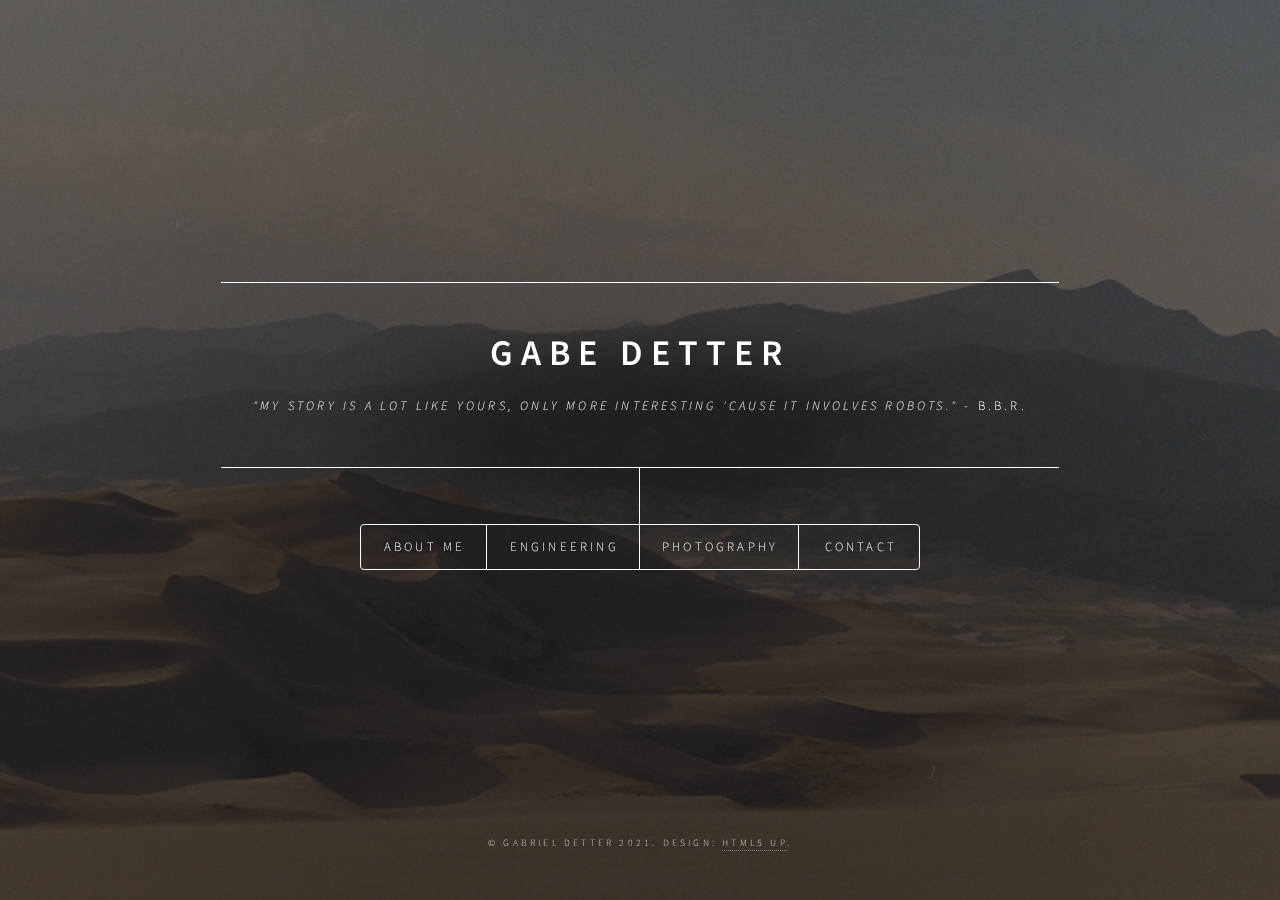
<file: index.html>
<!DOCTYPE HTML>
<!--
	Dimension by HTML5 UP
	html5up.net | @ajlkn
	Free for personal and commercial use under the CCA 3.0 license (html5up.net/license)
-->
<html>
	<head>
		<title>Gabe Detter</title>
		<meta charset="utf-8" />
		<meta name="viewport" content="width=device-width, initial-scale=1, user-scalable=no" />
		<link rel="stylesheet" href="assets/css/main.css" />
		<noscript><link rel="stylesheet" href="assets/css/noscript.css" /></noscript>
	</head>
	<body class="is-preload">

		<!-- Wrapper -->
			<div id="wrapper">

				<!-- Header -->
					<header id="header">
						<div class="content">
							<div class="inner">
								<h1>Gabe Detter</h1>
								<p><i>"My story is a lot like yours, only more interesting 'cause it involves robots."</i> - B.B.R.</p>
							</div>
						</div>
						<nav>
							<ul>
								<li><a href="#about_me">About Me</a></li>
								<!--<li><a href="#engineering">Engineering</a></li> -->
								<li><a href="projects/engineering.html">Engineering</a></li>
								<li><a href="#photography">Photography</a></li>
								<li><a href="#contact">Contact</a></li>
								<!--<li><a href="#elements">Elements</a></li>-->
							</ul>
						</nav>
					</header>
				
				<!-- Main -->
					<div id="main">

						<!-- About Me -->
							<article id="about_me">
								<h2 class="major">About Me</h2>
								<span class="image main"><img src="images/pic01.jpg" alt="" /></span>
								<p>My name is Gabriel Detter, but most people call me Gabe. I spent the majority of my childhood in Lancaster, PA where I played with Lego Mindstorms, built model rockets, and went camping. Lancaster also served as a home base while I traveled the world visiting China, Haiti, Trinidad-Tobago, and Germany. During college breaks, I would often return to Lancaster. I have always had an interest in <a href="#photography">photography</a> and explored this interest further in college. In fact, most of the photos that you see on this website were captured by me. I recently graduated summa cum laude from the University of Pittsburgh with a B.S. in mechanical engineering and a minor in computer science. Along the way I have had the opportunity to work on a lot of <a href="projects/engineering.html">cool projects</a>.</p>
							</article>

						<!-- Work -->
							<article id="engineering">
								<h2 class="major">Work</h2>
								<span class="image main"><img src="images/pic02.jpg" alt="" /></span>
								<p>Adipiscing magna sed dolor elit. Praesent eleifend dignissim arcu, at eleifend sapien imperdiet ac. Aliquam erat volutpat. Praesent urna nisi, fringila lorem et vehicula lacinia quam. Integer sollicitudin mauris nec lorem luctus ultrices.</p>
								<p>Nullam et orci eu lorem consequat tincidunt vivamus et sagittis libero. Mauris aliquet magna magna sed nunc rhoncus pharetra. Pellentesque condimentum sem. In efficitur ligula tate urna. Maecenas laoreet massa vel lacinia pellentesque lorem ipsum dolor. Nullam et orci eu lorem consequat tincidunt. Vivamus et sagittis libero. Mauris aliquet magna magna sed nunc rhoncus amet feugiat tempus.</p>
							</article>

						<!-- About -->
							<article id="photography">
								<h2 class="major">Photography</h2>
								<p>Under construction</p>
							</article>

						<!-- Contact -->
							<article id="contact">
								<h2 class="major">Contact</h2>
							
								<ul class="icons">
									<li><a href="https://www.linkedin.com/in/gabriel-detter-8593a3149/" class="icon brands fa-linkedin"><span class="label">LinkedIn</span></a></li>
									<li><a href="https://www.facebook.com/gabe.detter" class="icon brands fa-facebook-f"><span class="label">Facebook</span></a></li>
									<li><a href="https://www.instagram.com/damptoad/" class="icon brands fa-instagram"><span class="label">Instagram</span></a></li>
									
								</ul>
							</article>

						<!-- Elements -->
							<article id="elements">
								<h2 class="major">Elements</h2>

								<section>
									<h3 class="major">Text</h3>
									<p>This is <b>bold</b> and this is <strong>strong</strong>. This is <i>italic</i> and this is <em>emphasized</em>.
									This is <sup>superscript</sup> text and this is <sub>subscript</sub> text.
									This is <u>underlined</u> and this is code: <code>for (;;) { ... }</code>. Finally, <a href="#">this is a link</a>.</p>
									<hr />
									<h2>Heading Level 2</h2>
									<h3>Heading Level 3</h3>
									<h4>Heading Level 4</h4>
									<h5>Heading Level 5</h5>
									<h6>Heading Level 6</h6>
									<hr />
									<h4>Blockquote</h4>
									<blockquote>Fringilla nisl. Donec accumsan interdum nisi, quis tincidunt felis sagittis eget tempus euismod. Vestibulum ante ipsum primis in faucibus vestibulum. Blandit adipiscing eu felis iaculis volutpat ac adipiscing accumsan faucibus. Vestibulum ante ipsum primis in faucibus lorem ipsum dolor sit amet nullam adipiscing eu felis.</blockquote>
									<h4>Preformatted</h4>
									<pre><code>i = 0;

while (!deck.isInOrder()) {
    print 'Iteration ' + i;
    deck.shuffle();
    i++;
}

print 'It took ' + i + ' iterations to sort the deck.';</code></pre>
								</section>

								<section>
									<h3 class="major">Lists</h3>

									<h4>Unordered</h4>
									<ul>
										<li>Dolor pulvinar etiam.</li>
										<li>Sagittis adipiscing.</li>
										<li>Felis enim feugiat.</li>
									</ul>

									<h4>Alternate</h4>
									<ul class="alt">
										<li>Dolor pulvinar etiam.</li>
										<li>Sagittis adipiscing.</li>
										<li>Felis enim feugiat.</li>
									</ul>

									<h4>Ordered</h4>
									<ol>
										<li>Dolor pulvinar etiam.</li>
										<li>Etiam vel felis viverra.</li>
										<li>Felis enim feugiat.</li>
										<li>Dolor pulvinar etiam.</li>
										<li>Etiam vel felis lorem.</li>
										<li>Felis enim et feugiat.</li>
									</ol>
									<h4>Icons</h4>
									<ul class="icons">
										<li><a href="#" class="icon brands fa-twitter"><span class="label">Twitter</span></a></li>
										<li><a href="#" class="icon brands fa-facebook-f"><span class="label">Facebook</span></a></li>
										<li><a href="#" class="icon brands fa-instagram"><span class="label">Instagram</span></a></li>
										<li><a href="#" class="icon brands fa-github"><span class="label">Github</span></a></li>
									</ul>

									<h4>Actions</h4>
									<ul class="actions">
										<li><a href="#" class="button primary">Default</a></li>
										<li><a href="#" class="button">Default</a></li>
									</ul>
									<ul class="actions stacked">
										<li><a href="#" class="button primary">Default</a></li>
										<li><a href="#" class="button">Default</a></li>
									</ul>
								</section>

								<section>
									<h3 class="major">Table</h3>
									<h4>Default</h4>
									<div class="table-wrapper">
										<table>
											<thead>
												<tr>
													<th>Name</th>
													<th>Description</th>
													<th>Price</th>
												</tr>
											</thead>
											<tbody>
												<tr>
													<td>Item One</td>
													<td>Ante turpis integer aliquet porttitor.</td>
													<td>29.99</td>
												</tr>
												<tr>
													<td>Item Two</td>
													<td>Vis ac commodo adipiscing arcu aliquet.</td>
													<td>19.99</td>
												</tr>
												<tr>
													<td>Item Three</td>
													<td> Morbi faucibus arcu accumsan lorem.</td>
													<td>29.99</td>
												</tr>
												<tr>
													<td>Item Four</td>
													<td>Vitae integer tempus condimentum.</td>
													<td>19.99</td>
												</tr>
												<tr>
													<td>Item Five</td>
													<td>Ante turpis integer aliquet porttitor.</td>
													<td>29.99</td>
												</tr>
											</tbody>
											<tfoot>
												<tr>
													<td colspan="2"></td>
													<td>100.00</td>
												</tr>
											</tfoot>
										</table>
									</div>

									<h4>Alternate</h4>
									<div class="table-wrapper">
										<table class="alt">
											<thead>
												<tr>
													<th>Name</th>
													<th>Description</th>
													<th>Price</th>
												</tr>
											</thead>
											<tbody>
												<tr>
													<td>Item One</td>
													<td>Ante turpis integer aliquet porttitor.</td>
													<td>29.99</td>
												</tr>
												<tr>
													<td>Item Two</td>
													<td>Vis ac commodo adipiscing arcu aliquet.</td>
													<td>19.99</td>
												</tr>
												<tr>
													<td>Item Three</td>
													<td> Morbi faucibus arcu accumsan lorem.</td>
													<td>29.99</td>
												</tr>
												<tr>
													<td>Item Four</td>
													<td>Vitae integer tempus condimentum.</td>
													<td>19.99</td>
												</tr>
												<tr>
													<td>Item Five</td>
													<td>Ante turpis integer aliquet porttitor.</td>
													<td>29.99</td>
												</tr>
											</tbody>
											<tfoot>
												<tr>
													<td colspan="2"></td>
													<td>100.00</td>
												</tr>
											</tfoot>
										</table>
									</div>
								</section>

								<section>
									<h3 class="major">Buttons</h3>
									<ul class="actions">
										<li><a href="#" class="button primary">Primary</a></li>
										<li><a href="#" class="button">Default</a></li>
									</ul>
									<ul class="actions">
										<li><a href="#" class="button">Default</a></li>
										<li><a href="#" class="button small">Small</a></li>
									</ul>
									<ul class="actions">
										<li><a href="#" class="button primary icon solid fa-download">Icon</a></li>
										<li><a href="#" class="button icon solid fa-download">Icon</a></li>
									</ul>
									<ul class="actions">
										<li><span class="button primary disabled">Disabled</span></li>
										<li><span class="button disabled">Disabled</span></li>
									</ul>
								</section>

								<section>
									<h3 class="major">Form</h3>
									<form method="post" action="#">
										<div class="fields">
											<div class="field half">
												<label for="demo-name">Name</label>
												<input type="text" name="demo-name" id="demo-name" value="" placeholder="Jane Doe" />
											</div>
											<div class="field half">
												<label for="demo-email">Email</label>
												<input type="email" name="demo-email" id="demo-email" value="" placeholder="jane@untitled.tld" />
											</div>
											<div class="field">
												<label for="demo-category">Category</label>
												<select name="demo-category" id="demo-category">
													<option value="">-</option>
													<option value="1">Manufacturing</option>
													<option value="1">Shipping</option>
													<option value="1">Administration</option>
													<option value="1">Human Resources</option>
												</select>
											</div>
											<div class="field half">
												<input type="radio" id="demo-priority-low" name="demo-priority" checked>
												<label for="demo-priority-low">Low</label>
											</div>
											<div class="field half">
												<input type="radio" id="demo-priority-high" name="demo-priority">
												<label for="demo-priority-high">High</label>
											</div>
											<div class="field half">
												<input type="checkbox" id="demo-copy" name="demo-copy">
												<label for="demo-copy">Email me a copy</label>
											</div>
											<div class="field half">
												<input type="checkbox" id="demo-human" name="demo-human" checked>
												<label for="demo-human">Not a robot</label>
											</div>
											<div class="field">
												<label for="demo-message">Message</label>
												<textarea name="demo-message" id="demo-message" placeholder="Enter your message" rows="6"></textarea>
											</div>
										</div>
										<ul class="actions">
											<li><input type="submit" value="Send Message" class="primary" /></li>
											<li><input type="reset" value="Reset" /></li>
										</ul>
									</form>
								</section>

							</article>

					</div>

				<!-- Footer -->
					<footer id="footer">
						<p class="copyright">&copy; Gabriel Detter 2021. Design: <a href="https://html5up.net">HTML5 UP</a>.</p>
					</footer>

			</div>

		<!-- BG -->
			<div id="bg"></div>

		<!-- Scripts -->
			<script src="assets/js/jquery.min.js"></script>
			<script src="assets/js/browser.min.js"></script>
			<script src="assets/js/breakpoints.min.js"></script>
			<script src="assets/js/util.js"></script>
			<script src="assets/js/main.js"></script>

	</body>
</html>
</file>
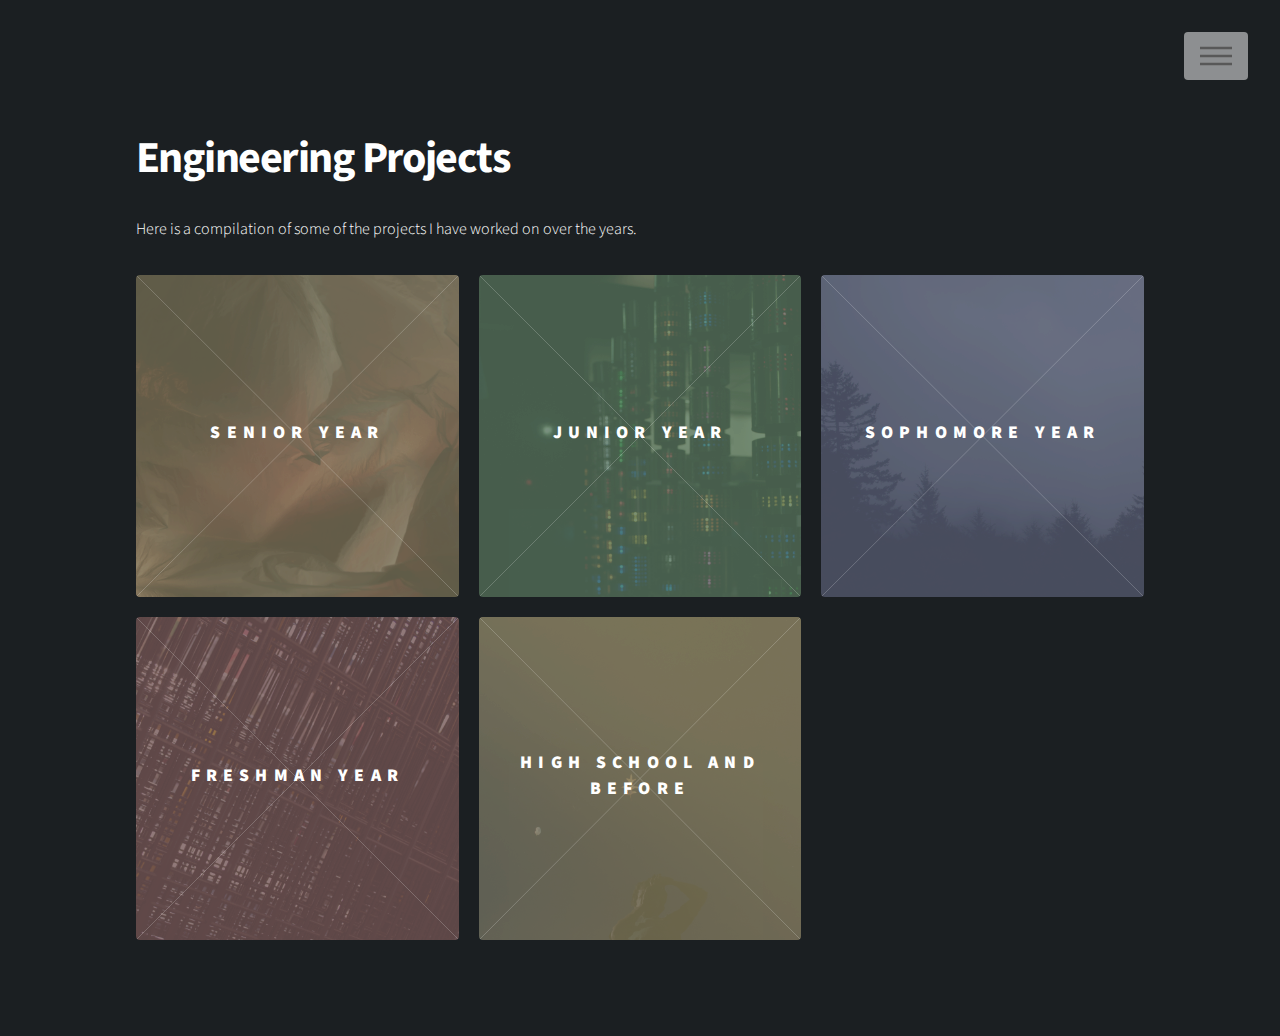
<file: projects/engineering.html>
<!DOCTYPE HTML>
<!--
	Phantom by HTML5 UP
	html5up.net | @ajlkn
	Free for personal and commercial use under the CCA 3.0 license (html5up.net/license)
-->
<html>
	<head>
		<title>Engineering</title>
		<meta charset="utf-8" />
		<meta name="viewport" content="width=device-width, initial-scale=1, user-scalable=no" />
		<link rel="stylesheet" href="assets/css/main.css" />
		<noscript><link rel="stylesheet" href="assets/css/noscript.css" /></noscript>
	</head>
	<body class="is-preload">
		<!-- Wrapper -->
			<div id="wrapper">

				<!-- Header -->
					<header id="header">
						<div class="inner">
						
							<!-- Nav -->
								<nav>
									<ul>
										<li><a href="#menu">Menu</a></li>
									</ul>
								</nav>

						</div>
					</header>

				<!-- Menu -->
					<nav id="menu">
						<h2>Menu</h2>
						<ul>
							<li><a href="../index.html">Home</a></li>
							<li><a href="senior.html">Senior Year</a></li>
							<li><a href="junior.html">Junior Year</a></li>
							<li><a href="sophomore.html">Sophomore Year</a></li>
							<li><a href="freshman.html">Freshman Year</a></li>
							<li><a href="highschool.html">High School and Before</a></li>
						</ul>
					</nav>

				<!-- Main -->
					<div id="main">
						<div class="inner">
							<header>
								<h1>Engineering Projects</h1>
								<p>Here is a compilation of some of the projects I have worked on over the years.</p>
							</header>
							<section class="tiles">
								<article class="style1">
									<span class="image">
										<img src="images/DSC_0244.jpg" alt="" />
									</span>
									<a href="senior.html">
										<h2>Senior Year</h2>
										<div class="content">
											<p>Senior Design, Carnegie Robotics, Automatic Solar Sextant</p>
										</div>
									</a>
								</article>
								<article class="style2">
									<span class="image">
										<img src="images/DSC_0444.jpg" alt="" />
									</span>
									<a href="junior.html">
										<h2>Junior Year</h2>
										<div class="content">
											<p>RedZone Robotics</p>
										</div>
									</a>
								</article>
								<article class="style3">
									<span class="image">
										<img src="images/DSC_0349.jpg" alt="" />
									</span>
									<a href="sophomore.html">
										<h2>Sophomore Year</h2>
										<div class="content">
											<p>Sailbot</p>
										</div>
									</a>
								</article>
								<article class="style4">
									<span class="image">
										<img src="images/DSC_0497.jpg" alt="" />
									</span>
									<a href="freshman.html">
										<h2>Freshman Year</h2>
										<div class="content">
											<p>Swiimng Robot, Package Protector, Wearable Distance Tracker, The Ultimate Crutch Kit, Nerf Gun</p>
										</div>
									</a>
								</article>
								<article class="style5">
									<span class="image">
										<img src="images/humanOut (17).jpg" alt="" />
									</span>
									<a href="highschool.html">
										<h2>High School and Before</h2>
										<div class="content">
											<p>FTC Robotics, Paper Plane Factory, FPV Racing Drone, LEGO Mindstorms</p>
										</div>
									</a>
								</article>
								<!--<article class="style6">
									<span class="image">
										<img src="images/DSC_0017.jpg" alt="" />
									</span>
									<a href="highschool.html">
										<h2>Future Projects</h2>
										<div class="content">
											<p></p>
										</div>
									</a>
								</article>-->
							</section>
						</div>
					</div>

				

		<!-- Scripts -->
			<script src="assets/js/jquery.min.js"></script>
			<script src="assets/js/browser.min.js"></script>
			<script src="assets/js/breakpoints.min.js"></script>
			<script src="assets/js/util.js"></script>
			<script src="assets/js/main.js"></script>

	</body>
</html>
</file>
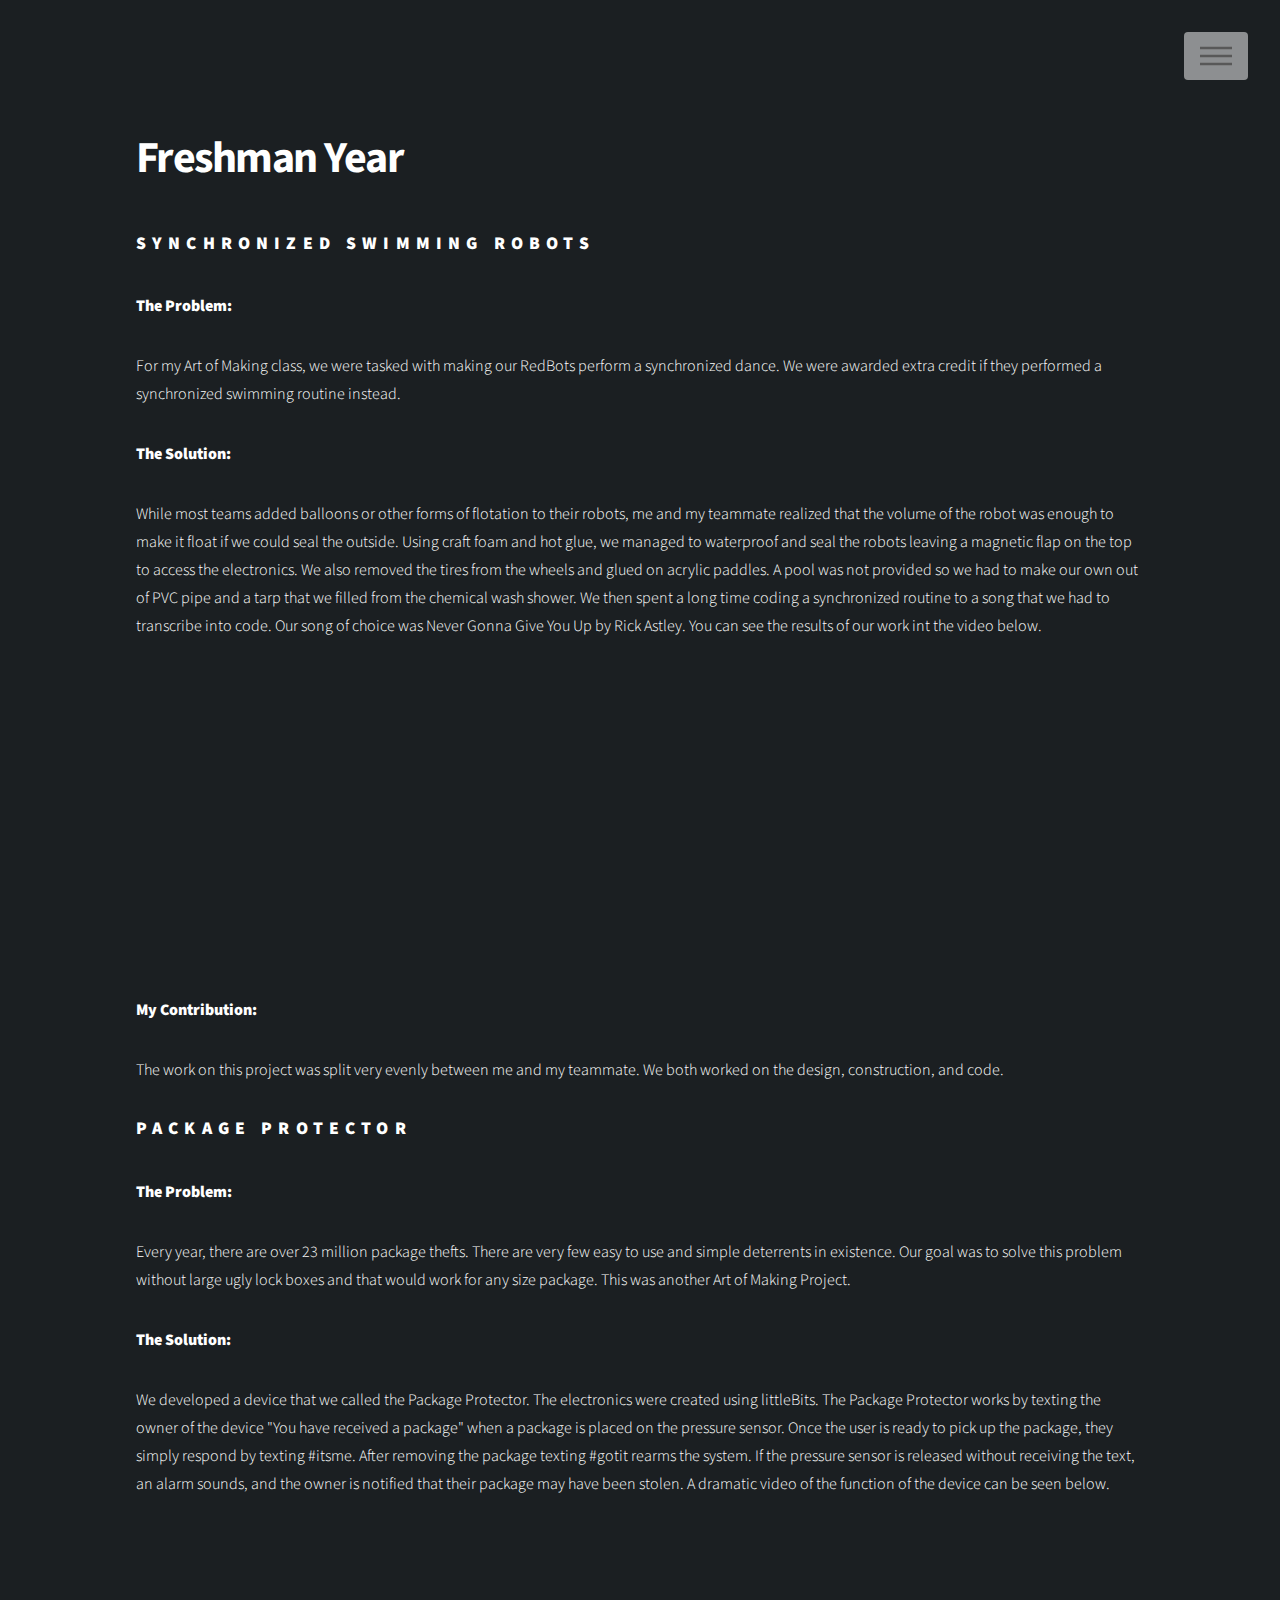
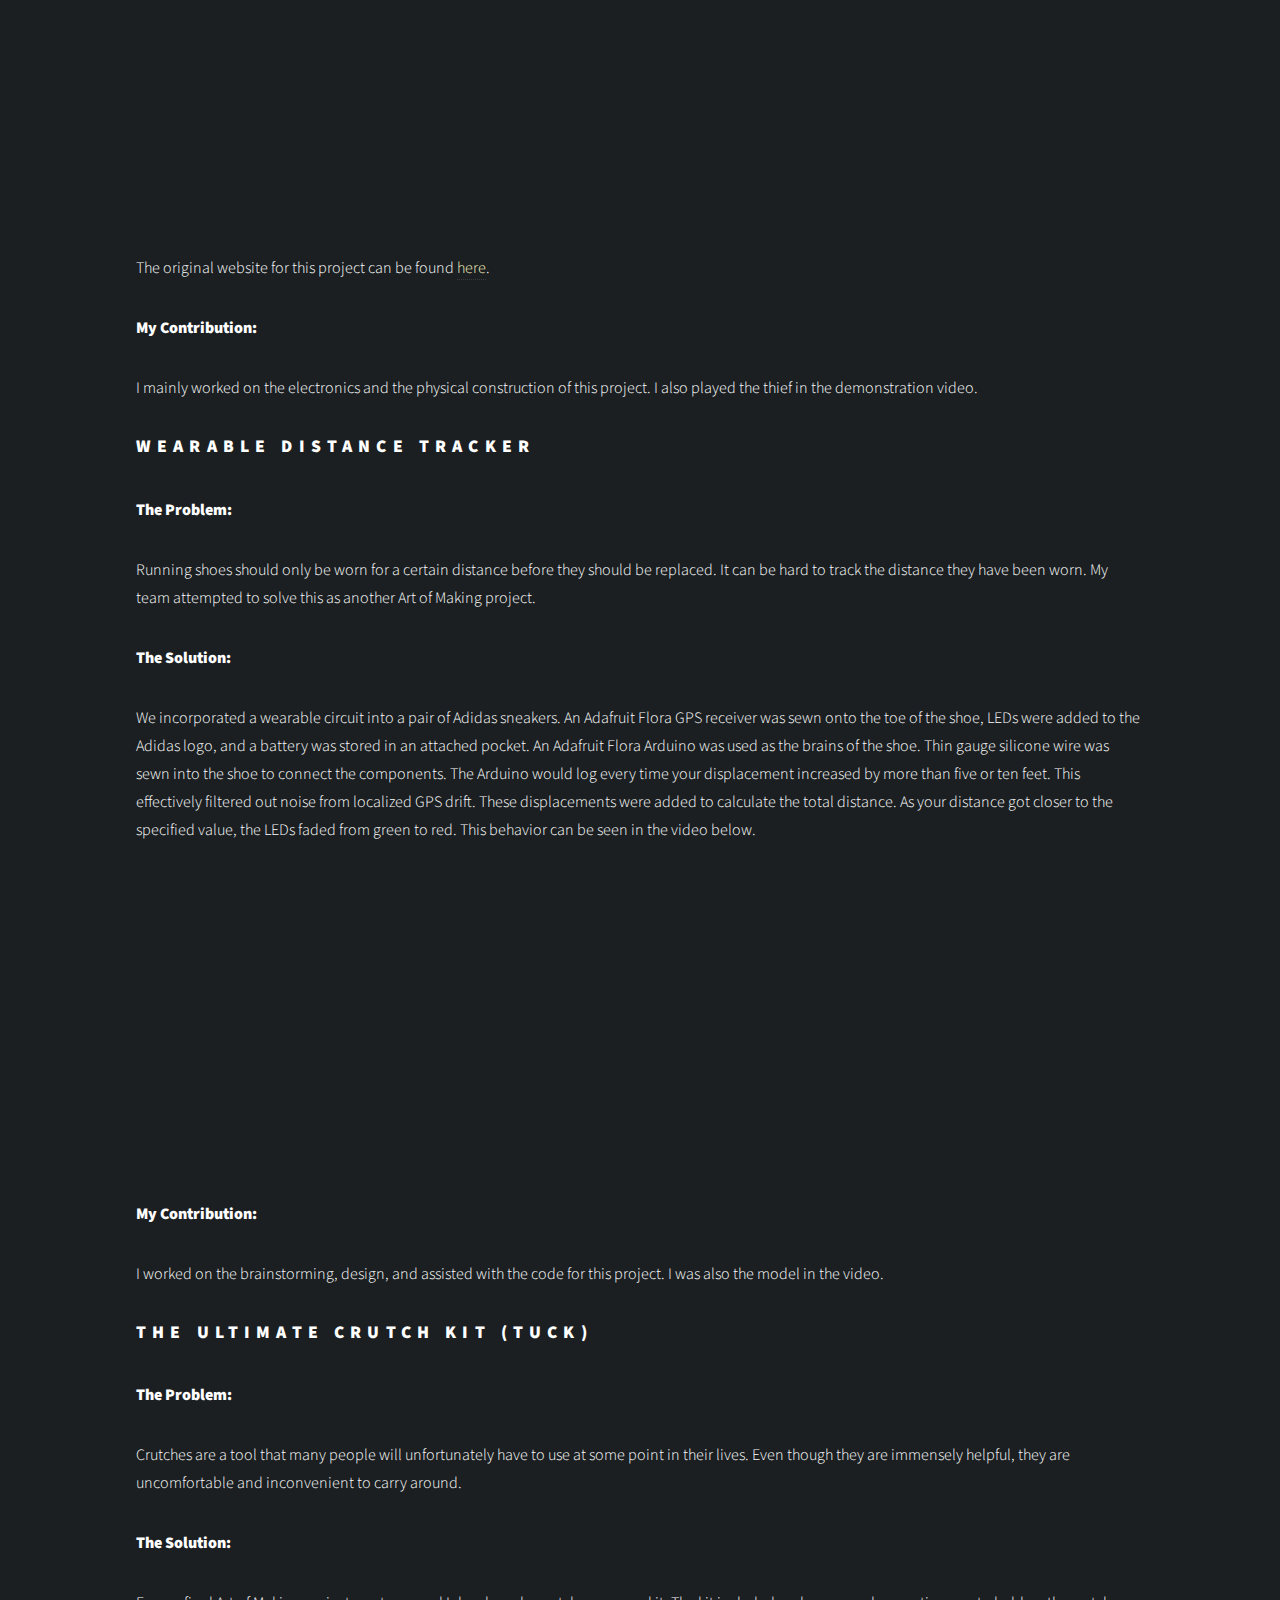
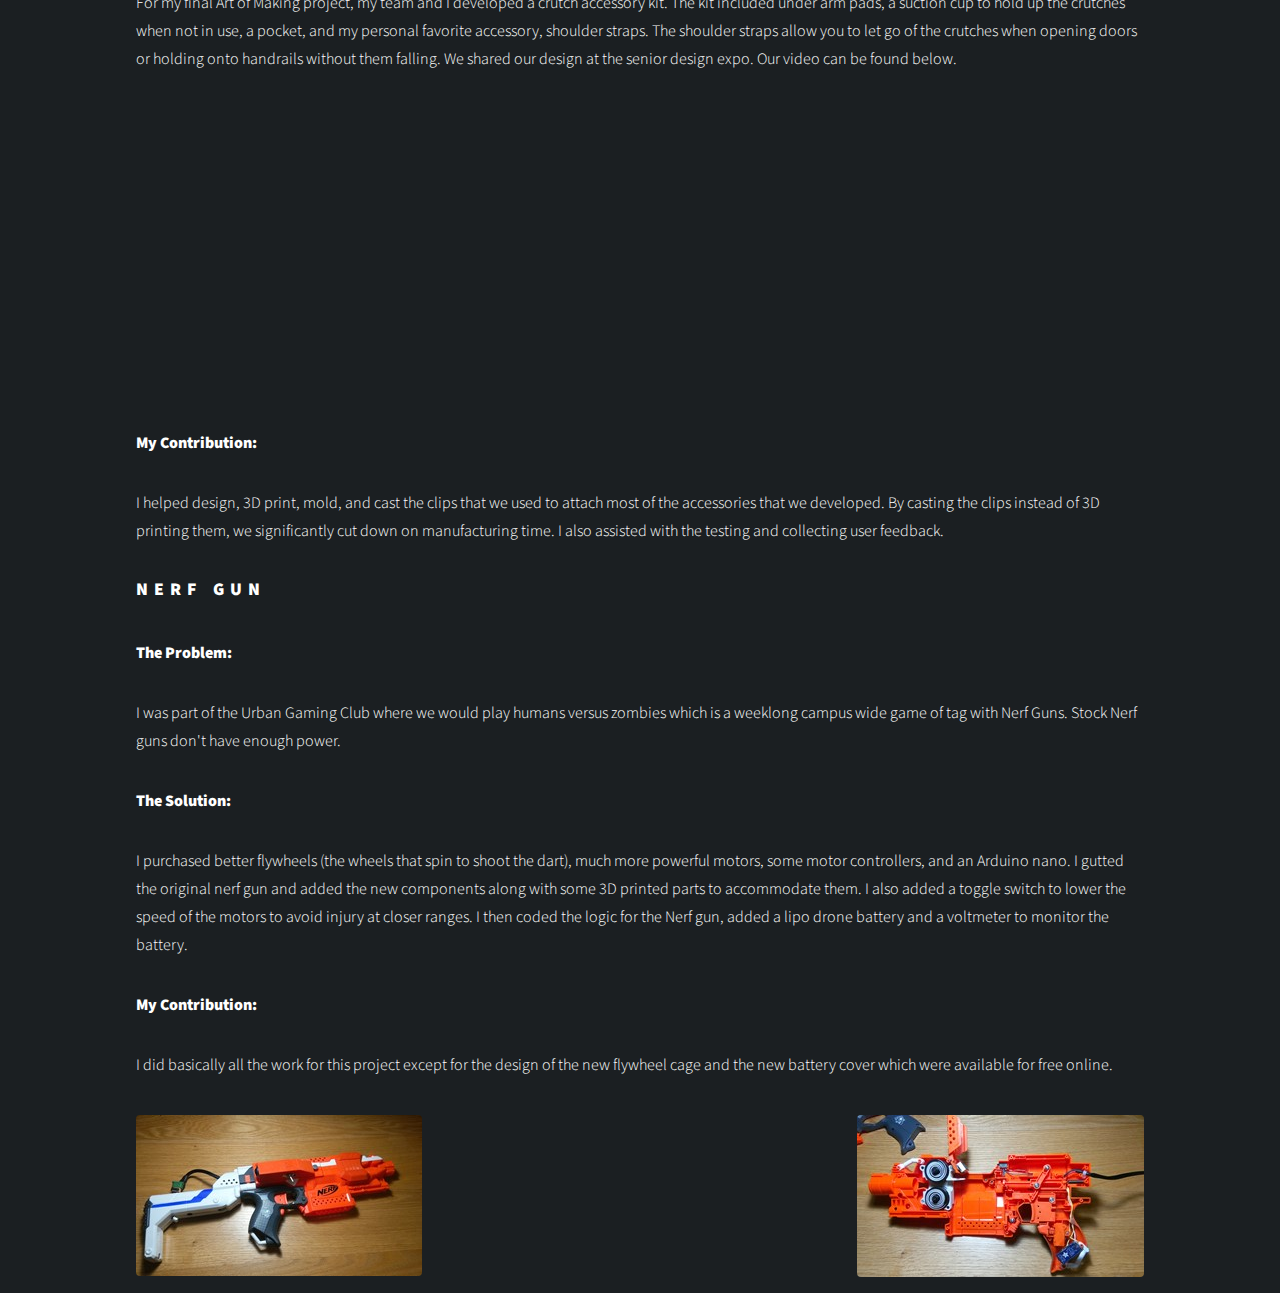
<file: projects/freshman.html>
<!DOCTYPE HTML>
<!--
	Phantom by HTML5 UP
	html5up.net | @ajlkn
	Free for personal and commercial use under the CCA 3.0 license (html5up.net/license)
-->
<html>
	<head>
		<title>Freshman</title>
		<meta charset="utf-8" />
		<meta name="viewport" content="width=device-width, initial-scale=1, user-scalable=no" />
		<link rel="stylesheet" href="assets/css/main.css" />
		<noscript><link rel="stylesheet" href="assets/css/noscript.css" /></noscript>
	</head>
	<body class="is-preload">
		<!-- Wrapper -->
			<div id="wrapper">

				<!-- Header -->
					<header id="header">
						<div class="inner">

							<!-- Nav -->
								<nav>
									<ul>
										<li><a href="#menu">Menu</a></li>
									</ul>
								</nav>

						</div>
					</header>

				<!-- Menu -->
					<nav id="menu">
						<h2>Menu</h2>
						<ul>
							<li><a href="../index.html">Home</a></li>
							<li><a href="senior.html">Senior Year</a></li>
							<li><a href="junior.html">Junior Year</a></li>
							<li><a href="sophomore.html">Sophomore Year</a></li>
							<li><a href="freshman.html">Freshman Year</a></li>
							<li><a href="highschool.html">High School and Before</a></li>
						</ul>
					</nav>

				<!-- Main -->
					<div id="main">
						<div class="inner">
							<h1>Freshman Year</h1>
							<h2>Synchronized Swimming Robots</h2>
							<p><b>The Problem:</b></p>
							<p>For my Art of Making class, we were tasked with making our RedBots perform a synchronized dance. We were awarded extra credit if they performed a synchronized swimming routine instead.</p>
							<p><b>The Solution:</b></p>
							<p>While most teams added balloons or other forms of flotation to their robots, me and my teammate realized that the volume of the robot was enough to make it float if we could seal the outside. Using craft foam and hot glue, we managed to waterproof and seal the robots leaving a magnetic flap on the top to access the electronics. We also removed the tires from the wheels and glued on acrylic paddles. A pool was not provided so we had to make our own out of PVC pipe and a tarp that we filled from the chemical wash shower. We then spent a long time coding a synchronized routine to a song that we had to transcribe into code. Our song of choice was Never Gonna Give You Up by Rick Astley. You can see the results of our work int the video below.</p>
							<center><iframe width="560" height="315" src="https://www.youtube.com/embed/GiOq3LQq3dg" frameborder="0" allow="accelerometer; autoplay; clipboard-write; encrypted-media; gyroscope; picture-in-picture" allowfullscreen></iframe></center>
							<p><b>My Contribution:</b></p>
							<p>The work on this project was split very evenly between me and my teammate. We both worked on the design, construction, and code.</p>
							<h2>Package Protector</h2>
							<p><b>The Problem:</b></p>
							<p>Every year, there are over 23 million package thefts. There are very few easy to use and simple deterrents in existence. Our goal was to solve this problem without large ugly lock boxes and that would work for any size package. This was another Art of Making Project.</p>
							<p><b>The Solution:</b></p>
							<p>We developed a device that we called the Package Protector. The electronics were created using littleBits. The Package Protector works by texting the owner of the device "You have received a package" when a package is placed on the pressure sensor. Once the user is ready to pick up the package, they simply respond by texting #itsme. After removing the package texting #gotit rearms the system. If the pressure sensor is released without receiving the text, an alarm sounds, and the owner is notified that their package may have been stolen. A dramatic video of the function of the device can be seen below.</p>
							<center><iframe width="560" height="315" src="https://www.youtube.com/embed/avkz5aEcAfI" frameborder="0" allow="accelerometer; autoplay; clipboard-write; encrypted-media; gyroscope; picture-in-picture" allowfullscreen></iframe></center>
							<p>The original website for this project can be found <a href=https://packageprotector.wordpress.com/>here</a>.</p>
							<p><b>My Contribution:</b></p>
							<p>I mainly worked on the electronics and the physical construction of this project. I also played the thief in the demonstration video.</p>
							<h2>Wearable Distance Tracker</h2>
							<p><b>The Problem:</b></p>
							<p>Running shoes should only be worn for a certain distance before they should be replaced. It can be hard to track the distance they have been worn. My team attempted to solve this as another Art of Making project.</p>
							<p><b>The Solution:</b></p>
							<p>We incorporated a wearable circuit into a pair of Adidas sneakers. An Adafruit Flora GPS receiver was sewn onto the toe of the shoe, LEDs were added to the Adidas logo, and a battery was stored in an attached pocket. An Adafruit Flora Arduino was used as the brains of the shoe. Thin gauge silicone wire was sewn into the shoe to connect the components. The Arduino would log every time your displacement increased by more than five or ten feet. This effectively filtered out noise from localized GPS drift. These displacements were added to calculate the total distance. As your distance got closer to the specified value, the LEDs faded from green to red. This behavior can be seen in the video below.</p>
							<center><iframe width="560" height="315" src="https://www.youtube.com/embed/-1Rn4ZGgKYI" frameborder="0" allow="accelerometer; autoplay; clipboard-write; encrypted-media; gyroscope; picture-in-picture" allowfullscreen></iframe></center>
							<p><b>My Contribution:</b></p>
							<p>I worked on the brainstorming, design, and assisted with the code for this project. I was also the model in the video.</p>
							<h2>The Ultimate Crutch Kit (TUCK)</h2>
							<p><b>The Problem:</b></p>
							<p>Crutches are a tool that many people will unfortunately have to use at some point in their lives. Even though they are immensely helpful, they are uncomfortable and inconvenient to carry around.</p>
							<p><b>The Solution:</b></p>
							<p>For my final Art of Making project, my team and I developed a crutch accessory kit. The kit included under arm pads, a suction cup to hold up the crutches when not in use, a pocket, and my personal favorite accessory, shoulder straps. The shoulder straps allow you to let go of the crutches when opening doors or holding onto handrails without them falling. We shared our design at the senior design expo. Our video can be found below.</p>
							<center><iframe width="560" height="315" src="https://www.youtube.com/embed/uJRUHOF6tFQ" frameborder="0" allow="accelerometer; autoplay; clipboard-write; encrypted-media; gyroscope; picture-in-picture" allowfullscreen></iframe></center>
							<p><b>My Contribution:</b></p>
							<p>I helped design, 3D print, mold, and cast the clips that we used to attach most of the accessories that we developed. By casting the clips instead of 3D printing them, we significantly cut down on manufacturing time. I also assisted with the testing and collecting user feedback.</p>
							<h2>Nerf Gun</h2>
							<p><b>The Problem:</b></p>
							<p>I was part of the Urban Gaming Club where we would play humans versus zombies which is a weeklong campus wide game of tag with Nerf Guns. Stock Nerf guns don't have enough power.</p>
							<p><b>The Solution:</b></p>
							<p>I purchased better flywheels (the wheels that spin to shoot the dart), much more powerful motors, some motor controllers, and an Arduino nano. I gutted the original nerf gun and added the new components along with some 3D printed parts to accommodate them. I also added a toggle switch to lower the speed of the motors to avoid injury at closer ranges. I then coded the logic for the Nerf gun, added a lipo drone battery and a voltmeter to monitor the battery.</p>
							<p><b>My Contribution:</b></p>
							<p>I did basically all the work for this project except for the design of the new flywheel cage and the new battery cover which were available for free online.</p>
							<span class="image left"><img src="images/Nerf/closed.jpg" alt="" /></span>
							<span class="image right"><img src="images/Nerf/internals.jpg" alt="" /></span>
						</div>
					</div>
			</div>

		<!-- Scripts -->
			<script src="assets/js/jquery.min.js"></script>
			<script src="assets/js/browser.min.js"></script>
			<script src="assets/js/breakpoints.min.js"></script>
			<script src="assets/js/util.js"></script>
			<script src="assets/js/main.js"></script>

	</body>
</html>
</file>
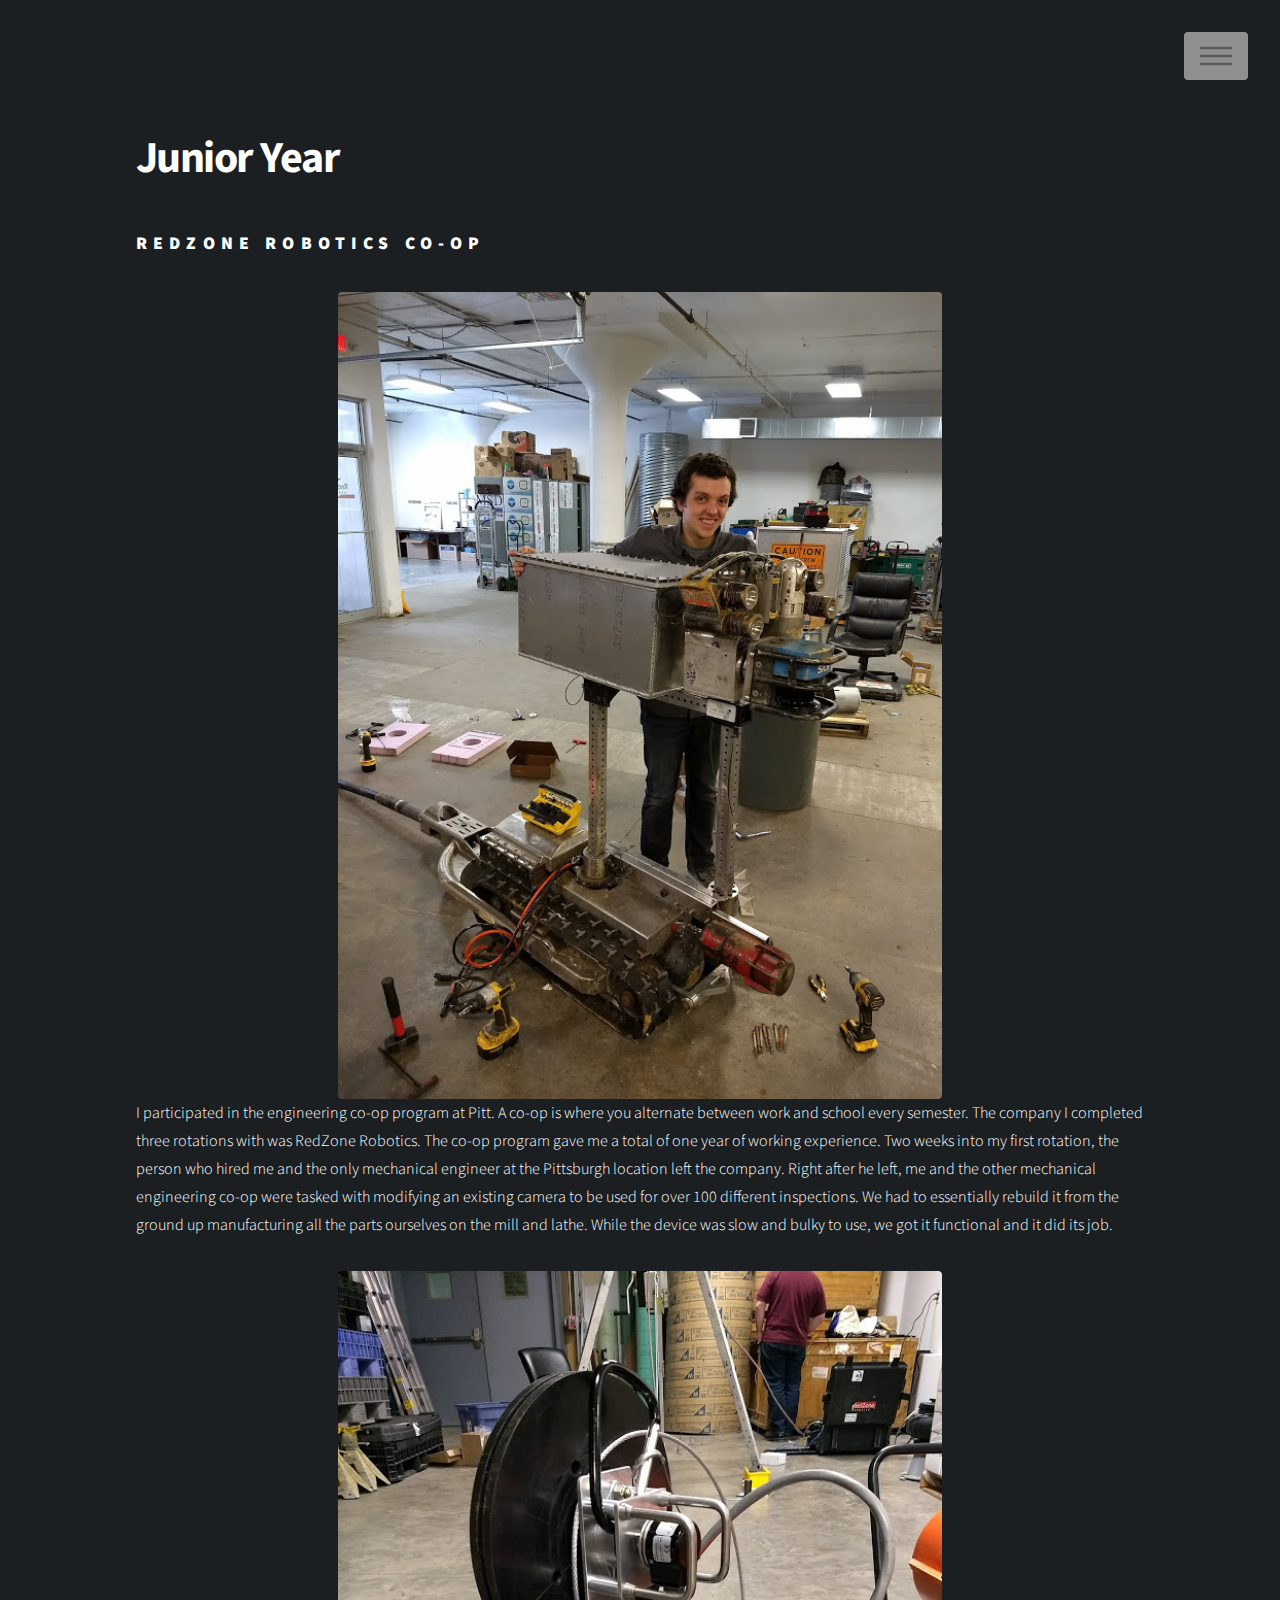
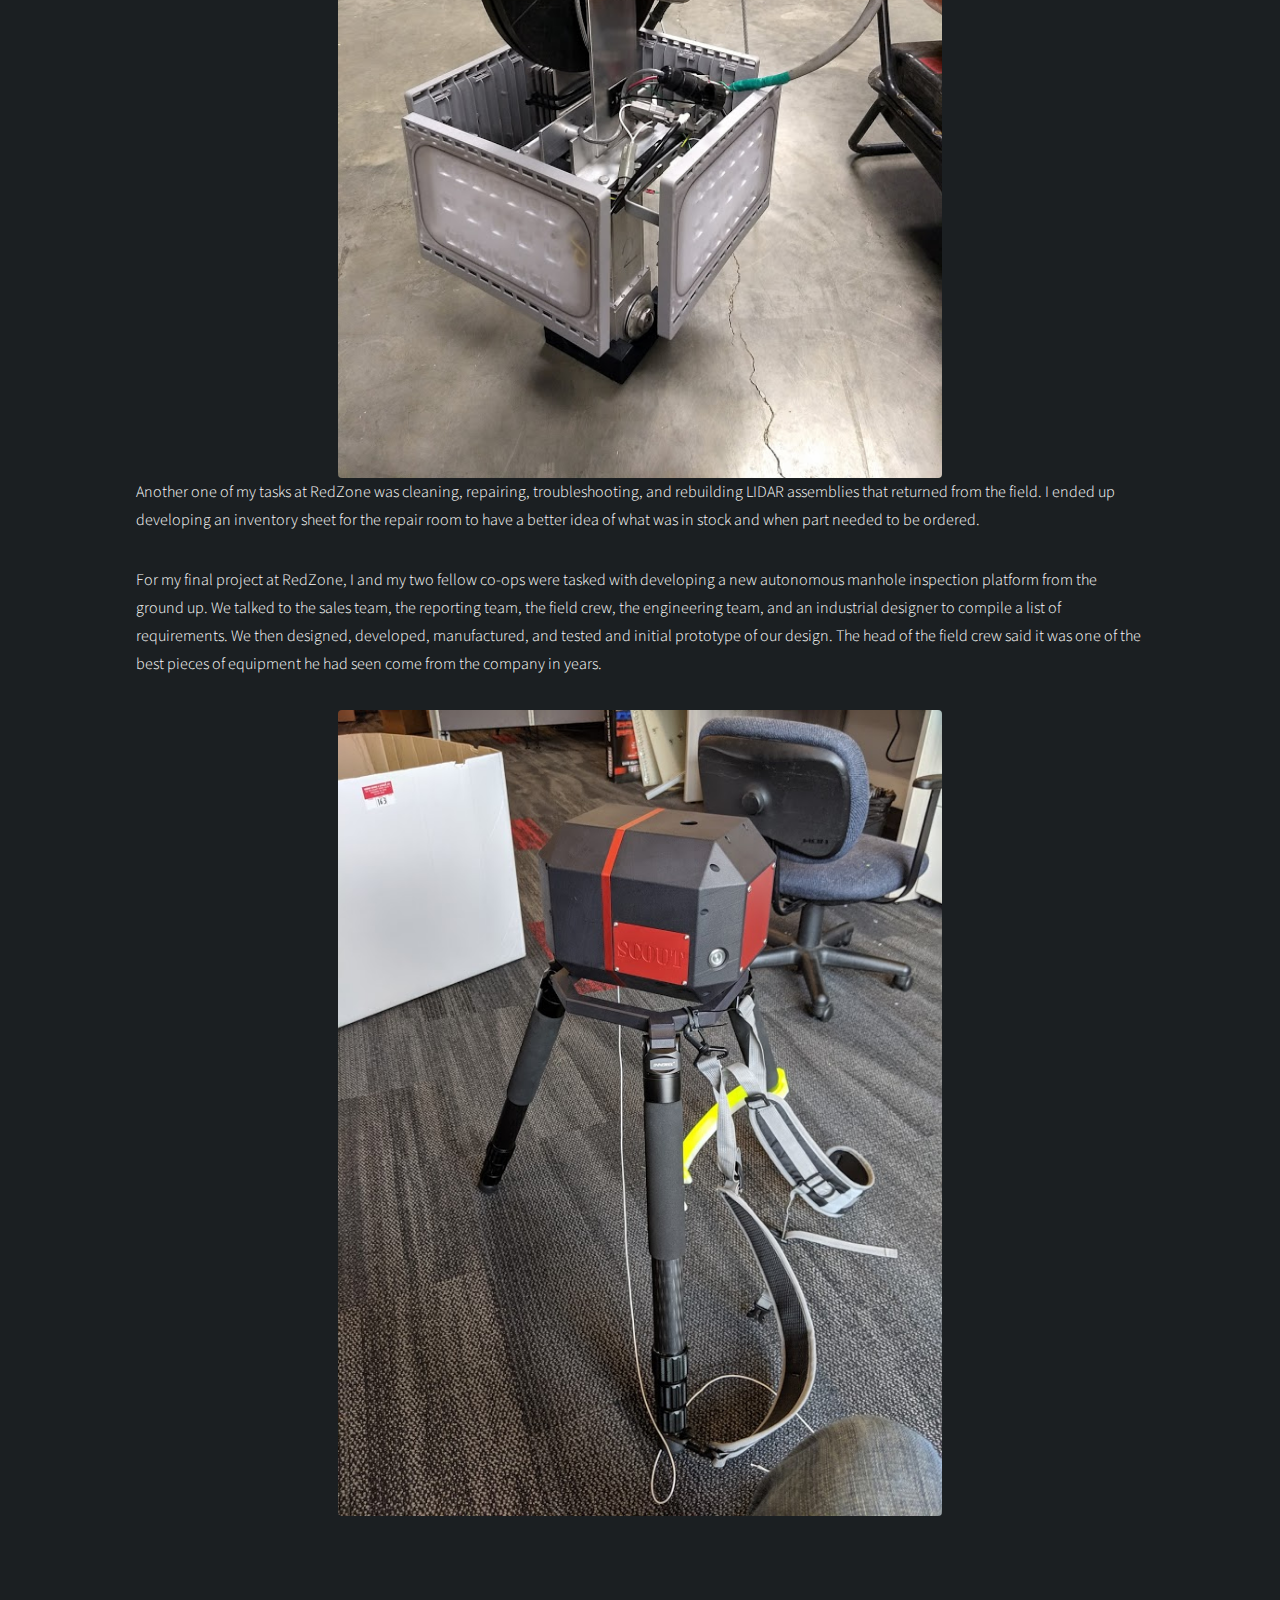
<file: projects/junior.html>
<!DOCTYPE HTML>
<!--
	Phantom by HTML5 UP
	html5up.net | @ajlkn
	Free for personal and commercial use under the CCA 3.0 license (html5up.net/license)
-->
<html>
	<head>
		<title>Junior</title>
		<meta charset="utf-8" />
		<meta name="viewport" content="width=device-width, initial-scale=1, user-scalable=no" />
		<link rel="stylesheet" href="assets/css/main.css" />
		<noscript><link rel="stylesheet" href="assets/css/noscript.css" /></noscript>
	</head>
	<body class="is-preload">
		<!-- Wrapper -->
			<div id="wrapper">

				<!-- Header -->
					<header id="header">
						<div class="inner">
							
							<!-- Nav -->
								<nav>
									<ul>
										<li><a href="#menu">Menu</a></li>
									</ul>
								</nav>

						</div>
					</header>

				<!-- Menu -->
					<nav id="menu">
						<h2>Menu</h2>
						<ul>
							<li><a href="../index.html">Home</a></li>
							<li><a href="senior.html">Senior Year</a></li>
							<li><a href="junior.html">Junior Year</a></li>
							<li><a href="sophomore.html">Sophomore Year</a></li>
							<li><a href="freshman.html">Freshman Year</a></li>
							<li><a href="highschool.html">High School and Before</a></li>
						</ul>
					</nav>

				<!-- Main -->
					<div id="main">
						<div class="inner">
							<h1>Junior Year</h1>
							<!--<span class="image main"><img src="images/pic13.jpg" alt="" /></span>-->
							<h2>RedZone Robotics Co-op</h2>
							<span class="image fit"><img src="images/RedZone/me.jpg" alt="" /></span>
							<p>I participated in the engineering co-op program at Pitt. A co-op is where you alternate between work and school every semester. The company I completed three rotations with was RedZone Robotics. The co-op program gave me a total of one year of working experience. Two weeks into my first rotation, the person who hired me and the only mechanical engineer at the Pittsburgh location left the company. Right after he left, me and the other mechanical engineering co-op were tasked with modifying an existing camera to be used for over 100 different inspections. We had to essentially rebuild it from the ground up manufacturing all the parts ourselves on the mill and lathe. While the device was slow and bulky to use, we got it functional and it did its job.</p> 
							<span class="image fit"><img src="images/RedZone/cubecam.jpg" alt="" /></span>
							<p>Another one of my tasks at RedZone was cleaning, repairing, troubleshooting, and rebuilding LIDAR assemblies that returned from the field. I ended up developing an inventory sheet for the repair room to have a better idea of what was in stock and when part needed to be ordered.</p>
							<p>For my final project at RedZone, I and my two fellow co-ops were tasked with developing a new autonomous manhole inspection platform from the ground up. We talked to the sales team, the reporting team, the field crew, the engineering team, and an industrial designer to compile a list of requirements. We then designed, developed, manufactured, and tested and initial prototype of our design. The head of the field crew said it was one of the best pieces of equipment he had seen come from the company in years.</p>
							<span class="image fit"><img src="images/RedZone/manhole.jpg" alt="" /></span>

						</div>
					</div>
			</div>

		<!-- Scripts -->
			<script src="assets/js/jquery.min.js"></script>
			<script src="assets/js/browser.min.js"></script>
			<script src="assets/js/breakpoints.min.js"></script>
			<script src="assets/js/util.js"></script>
			<script src="assets/js/main.js"></script>

	</body>
</html>
</file>
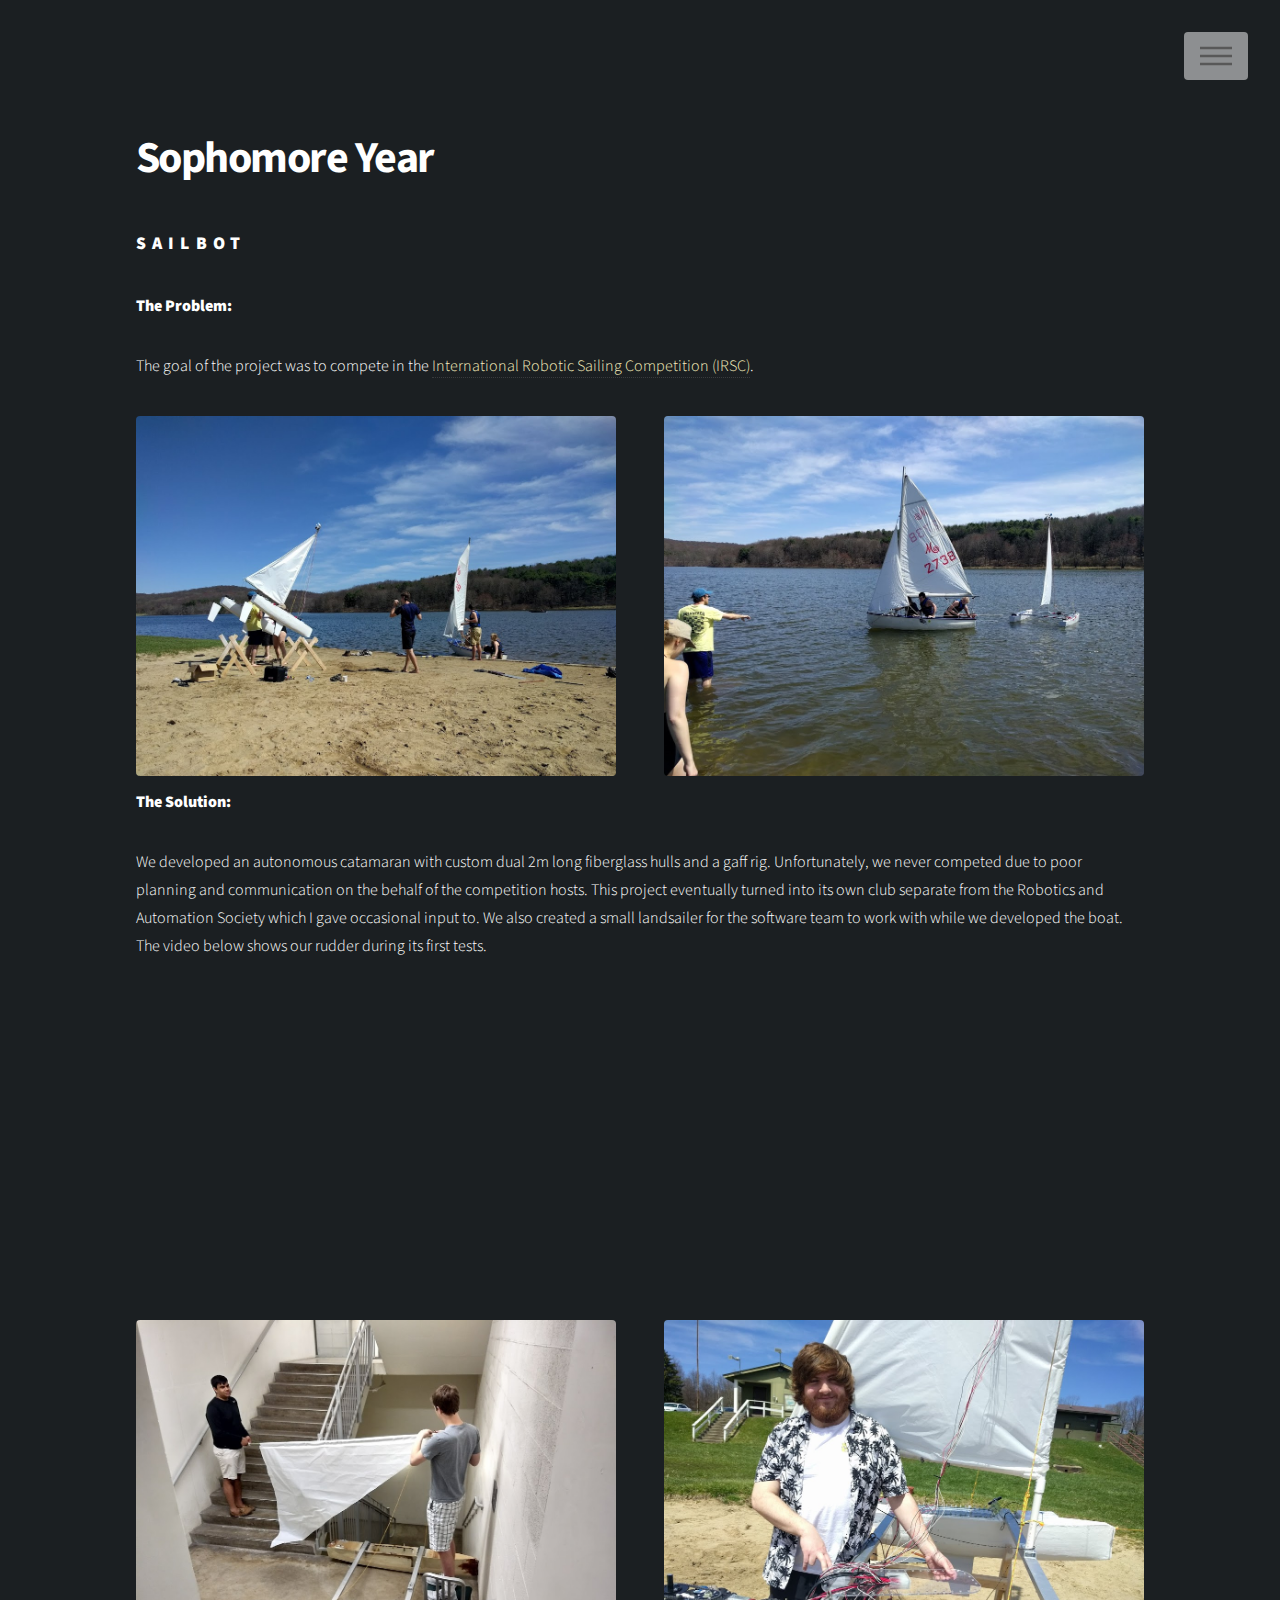
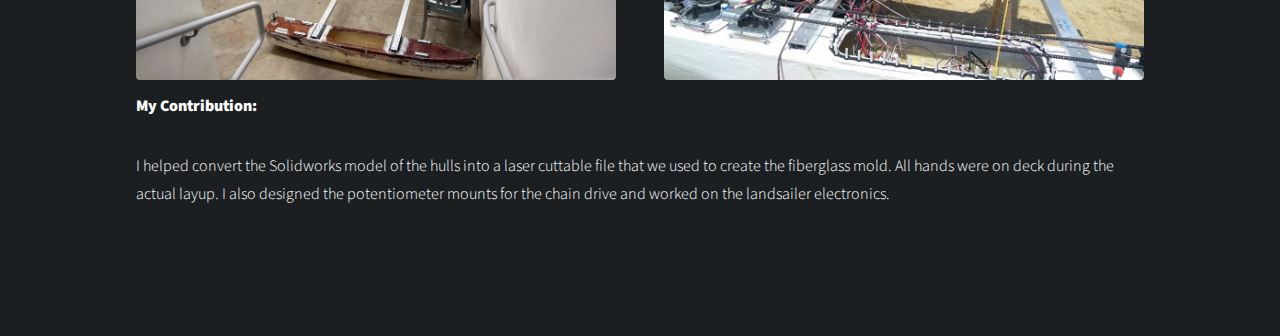
<file: projects/sophomore.html>
<!DOCTYPE HTML>
<!--
	Phantom by HTML5 UP
	html5up.net | @ajlkn
	Free for personal and commercial use under the CCA 3.0 license (html5up.net/license)
-->
<html>
	<head>
		<title>Sophomore</title>
		<meta charset="utf-8" />
		<meta name="viewport" content="width=device-width, initial-scale=1, user-scalable=no" />
		<link rel="stylesheet" href="assets/css/main.css" />
		<noscript><link rel="stylesheet" href="assets/css/noscript.css" /></noscript>
	</head>
	<body class="is-preload">
		<!-- Wrapper -->
			<div id="wrapper">

				<!-- Header -->
					<header id="header">
						<div class="inner">
							
							<!-- Nav -->
								<nav>
									<ul>
										<li><a href="#menu">Menu</a></li>
									</ul>
								</nav>

						</div>
					</header>

				<!-- Menu -->
					<nav id="menu">
						<h2>Menu</h2>
						<ul>
							<li><a href="../index.html">Home</a></li>
							<li><a href="senior.html">Senior Year</a></li>
							<li><a href="junior.html">Junior Year</a></li>
							<li><a href="sophomore.html">Sophomore Year</a></li>
							<li><a href="freshman.html">Freshman Year</a></li>
							<li><a href="highschool.html">High School and Before</a></li>
						</ul>
					</nav>

				<!-- Main -->
					<div id="main">
						<div class="inner">
							<h1>Sophomore Year</h1>
							<h2>Sailbot</h2>
							<p><b>The Problem:</b></p>
							<p>The goal of the project was to compete in the <a href=https://www.sailbot.org/>International Robotic Sailing Competition (IRSC)</a>.</p>
							
							<span class="image left"><img src="images/Sailbot/testA.jpg" alt="" /></span>
							<span class="image right"><img src="images/Sailbot/testC.jpg" alt="" /></span>
							
							<p><b>The Solution:</b></p>
							<p>We developed an autonomous catamaran with custom dual 2m long fiberglass hulls and a gaff rig. Unfortunately, we never competed due to poor planning and communication on the behalf of the competition hosts. This project eventually turned into its own club separate from the Robotics and Automation Society which I gave occasional input to. We also created a small landsailer for the software team to work with while we developed the boat. The video below shows our rudder during its first tests.</p>
							<center><iframe width="560" height="315" src="https://www.youtube.com/embed/RqvUS5Lx7xY" frameborder="0" allow="accelerometer; autoplay; clipboard-write; encrypted-media; gyroscope; picture-in-picture" allowfullscreen></iframe></center>

							<span class="image left"><img src="images/Sailbot/buildA.jpg" alt="" /></span>
							<span class="image right"><img src="images/Sailbot/testB.jpg" alt="" /></span>
							
							<p><b>My Contribution:</b></p>
							<p>I helped convert the Solidworks model of the hulls into a laser cuttable file that we used to create the fiberglass mold. All hands were on deck during the actual layup. I also designed the potentiometer mounts for the chain drive and worked on the landsailer electronics.</p>
						</div>
					</div>
			</div>

		<!-- Scripts -->
			<script src="assets/js/jquery.min.js"></script>
			<script src="assets/js/browser.min.js"></script>
			<script src="assets/js/breakpoints.min.js"></script>
			<script src="assets/js/util.js"></script>
			<script src="assets/js/main.js"></script>

	</body>
</html>
</file>
<file: assets/css/noscript.css>
/*
	Dimension by HTML5 UP
	html5up.net | @ajlkn
	Free for personal and commercial use under the CCA 3.0 license (html5up.net/license)
*/

/* BG */

	body.is-preload #bg:before {
		background-color: transparent;
	}

/* Header */

	body.is-preload #header {
		-moz-filter: none;
		-webkit-filter: none;
		-ms-filter: none;
		filter: none;
	}

		body.is-preload #header > * {
			opacity: 1;
		}

		body.is-preload #header .content .inner {
			max-height: none;
			padding: 3rem 2rem;
			opacity: 1;
		}

/* Main */

	#main article {
		opacity: 1;
		margin: 4rem 0 0 0;
	}
</file>
<file: projects/assets/css/noscript.css>
/*
	Phantom by HTML5 UP
	html5up.net | @ajlkn
	Free for personal and commercial use under the CCA 3.0 license (html5up.net/license)
*/

/* Tiles */

	body.is-preload .tiles article {
		-moz-transform: none;
		-webkit-transform: none;
		-ms-transform: none;
		transform: none;
		opacity: 1;
	}
</file>
<file: assets/css/main.css>
@import url(fontawesome-all.min.css);
@import url("https://fonts.googleapis.com/css?family=Source+Sans+Pro:300italic,600italic,300,600");

/*
	Dimension by HTML5 UP
	html5up.net | @ajlkn
	Free for personal and commercial use under the CCA 3.0 license (html5up.net/license)
*/

html, body, div, span, applet, object,
iframe, h1, h2, h3, h4, h5, h6, p, blockquote,
pre, a, abbr, acronym, address, big, cite,
code, del, dfn, em, img, ins, kbd, q, s, samp,
small, strike, strong, sub, sup, tt, var, b,
u, i, center, dl, dt, dd, ol, ul, li, fieldset,
form, label, legend, table, caption, tbody,
tfoot, thead, tr, th, td, article, aside,
canvas, details, embed, figure, figcaption,
footer, header, hgroup, menu, nav, output, ruby,
section, summary, time, mark, audio, video {
	margin: 0;
	padding: 0;
	border: 0;
	font-size: 100%;
	font: inherit;
	vertical-align: baseline;}

article, aside, details, figcaption, figure,
footer, header, hgroup, menu, nav, section {
	display: block;}

body {
	line-height: 1;
}

ol, ul {
	list-style: none;
}

blockquote, q {
	quotes: none;
}

	blockquote:before, blockquote:after, q:before, q:after {
		content: '';
		content: none;
	}

table {
	border-collapse: collapse;
	border-spacing: 0;
}

body {
	-webkit-text-size-adjust: none;
}

mark {
	background-color: transparent;
	color: inherit;
}

input::-moz-focus-inner {
	border: 0;
	padding: 0;
}

input, select, textarea {
	-moz-appearance: none;
	-webkit-appearance: none;
	-ms-appearance: none;
	appearance: none;
}

/* Basic */

	@-ms-viewport {
		width: device-width;
	}

	@media screen and (max-width: 480px) {

		html, body {
			min-width: 320px;
		}

	}

	html {
		box-sizing: border-box;
	}

	*, *:before, *:after {
		box-sizing: inherit;
	}

	body {
		background: #1b1f22;
	}

		body.is-preload *, body.is-preload *:before, body.is-preload *:after {
			-moz-animation: none !important;
			-webkit-animation: none !important;
			-ms-animation: none !important;
			animation: none !important;
			-moz-transition: none !important;
			-webkit-transition: none !important;
			-ms-transition: none !important;
			transition: none !important;
		}

/* Type */

	html {
		font-size: 16pt;
	}

		@media screen and (max-width: 1680px) {

			html {
				font-size: 12pt;
			}

		}

		@media screen and (max-width: 736px) {

			html {
				font-size: 11pt;
			}

		}

		@media screen and (max-width: 360px) {

			html {
				font-size: 10pt;
			}

		}

	body, input, select, textarea {
		color: #ffffff;
		font-family: "Source Sans Pro", sans-serif;
		font-weight: 300;
		font-size: 1rem;
		line-height: 1.65;
	}

	a {
		-moz-transition: color 0.2s ease-in-out, background-color 0.2s ease-in-out, border-bottom-color 0.2s ease-in-out;
		-webkit-transition: color 0.2s ease-in-out, background-color 0.2s ease-in-out, border-bottom-color 0.2s ease-in-out;
		-ms-transition: color 0.2s ease-in-out, background-color 0.2s ease-in-out, border-bottom-color 0.2s ease-in-out;
		transition: color 0.2s ease-in-out, background-color 0.2s ease-in-out, border-bottom-color 0.2s ease-in-out;
		border-bottom: dotted 1px rgba(255, 255, 255, 0.5);
		text-decoration: none;
		color: inherit;
	}

		a:hover {
			border-bottom-color: transparent;
		}

	strong, b {
		color: #ffffff;
		font-weight: 600;
	}

	em, i {
		font-style: italic;
	}

	p {
		margin: 0 0 2rem 0;
	}

	h1, h2, h3, h4, h5, h6 {
		color: #ffffff;
		font-weight: 600;
		line-height: 1.5;
		margin: 0 0 1rem 0;
		text-transform: uppercase;
		letter-spacing: 0.2rem;
	}

		h1 a, h2 a, h3 a, h4 a, h5 a, h6 a {
			color: inherit;
			text-decoration: none;
		}

		h1.major, h2.major, h3.major, h4.major, h5.major, h6.major {
			border-bottom: solid 1px #ffffff;
			width: -moz-max-content;
			width: -webkit-max-content;
			width: -ms-max-content;
			width: max-content;
			padding-bottom: 0.5rem;
			margin: 0 0 2rem 0;
		}

	h1 {
		font-size: 2.25rem;
		line-height: 1.3;
		letter-spacing: 0.5rem;
	}

	h2 {
		font-size: 1.5rem;
		line-height: 1.4;
		letter-spacing: 0.5rem;
	}

	h3 {
		font-size: 1rem;
	}

	h4 {
		font-size: 0.8rem;
	}

	h5 {
		font-size: 0.7rem;
	}

	h6 {
		font-size: 0.6rem;
	}

	@media screen and (max-width: 736px) {

		h1 {
			font-size: 1.75rem;
			line-height: 1.4;
		}

		h2 {
			font-size: 1.25em;
			line-height: 1.5;
		}

	}

	sub {
		font-size: 0.8rem;
		position: relative;
		top: 0.5rem;
	}

	sup {
		font-size: 0.8rem;
		position: relative;
		top: -0.5rem;
	}

	blockquote {
		border-left: solid 4px #ffffff;
		font-style: italic;
		margin: 0 0 2rem 0;
		padding: 0.5rem 0 0.5rem 2rem;
	}

	code {
		background: rgba(255, 255, 255, 0.075);
		border-radius: 4px;
		font-family: "Courier New", monospace;
		font-size: 0.9rem;
		margin: 0 0.25rem;
		padding: 0.25rem 0.65rem;
	}

	pre {
		-webkit-overflow-scrolling: touch;
		font-family: "Courier New", monospace;
		font-size: 0.9rem;
		margin: 0 0 2rem 0;
	}

		pre code {
			display: block;
			line-height: 1.75;
			padding: 1rem 1.5rem;
			overflow-x: auto;
		}

	hr {
		border: 0;
		border-bottom: solid 1px #ffffff;
		margin: 2.75rem 0;
	}

	.align-left {
		text-align: left;
	}

	.align-center {
		text-align: center;
	}

	.align-right {
		text-align: right;
	}

/* Form */

	form {
		margin: 0 0 2rem 0;
	}

		form > :last-child {
			margin-bottom: 0;
		}

		form > .fields {
			display: -moz-flex;
			display: -webkit-flex;
			display: -ms-flex;
			display: flex;
			-moz-flex-wrap: wrap;
			-webkit-flex-wrap: wrap;
			-ms-flex-wrap: wrap;
			flex-wrap: wrap;
			width: calc(100% + 3rem);
			margin: -1.5rem 0 2rem -1.5rem;
		}

			form > .fields > .field {
				-moz-flex-grow: 0;
				-webkit-flex-grow: 0;
				-ms-flex-grow: 0;
				flex-grow: 0;
				-moz-flex-shrink: 0;
				-webkit-flex-shrink: 0;
				-ms-flex-shrink: 0;
				flex-shrink: 0;
				padding: 1.5rem 0 0 1.5rem;
				width: calc(100% - 1.5rem);
			}

				form > .fields > .field.half {
					width: calc(50% - 0.75rem);
				}

				form > .fields > .field.third {
					width: calc(100%/3 - 0.5rem);
				}

				form > .fields > .field.quarter {
					width: calc(25% - 0.375rem);
				}

		@media screen and (max-width: 480px) {

			form > .fields {
				width: calc(100% + 3rem);
				margin: -1.5rem 0 2rem -1.5rem;
			}

				form > .fields > .field {
					padding: 1.5rem 0 0 1.5rem;
					width: calc(100% - 1.5rem);
				}

					form > .fields > .field.half {
						width: calc(100% - 1.5rem);
					}

					form > .fields > .field.third {
						width: calc(100% - 1.5rem);
					}

					form > .fields > .field.quarter {
						width: calc(100% - 1.5rem);
					}

		}

	label {
		color: #ffffff;
		display: block;
		font-size: 0.8rem;
		font-weight: 300;
		letter-spacing: 0.2rem;
		line-height: 1.5;
		margin: 0 0 1rem 0;
		text-transform: uppercase;
	}

	input[type="text"],
	input[type="password"],
	input[type="email"],
	input[type="tel"],
	select,
	textarea {
		-moz-appearance: none;
		-webkit-appearance: none;
		-ms-appearance: none;
		appearance: none;
		-moz-transition: border-color 0.2s ease-in-out, box-shadow 0.2s ease-in-out, background-color 0.2s ease-in-out;
		-webkit-transition: border-color 0.2s ease-in-out, box-shadow 0.2s ease-in-out, background-color 0.2s ease-in-out;
		-ms-transition: border-color 0.2s ease-in-out, box-shadow 0.2s ease-in-out, background-color 0.2s ease-in-out;
		transition: border-color 0.2s ease-in-out, box-shadow 0.2s ease-in-out, background-color 0.2s ease-in-out;
		background-color: transparent;
		border-radius: 4px;
		border: solid 1px #ffffff;
		color: inherit;
		display: block;
		outline: 0;
		padding: 0 1rem;
		text-decoration: none;
		width: 100%;
	}

		input[type="text"]:invalid,
		input[type="password"]:invalid,
		input[type="email"]:invalid,
		input[type="tel"]:invalid,
		select:invalid,
		textarea:invalid {
			box-shadow: none;
		}

		input[type="text"]:focus,
		input[type="password"]:focus,
		input[type="email"]:focus,
		input[type="tel"]:focus,
		select:focus,
		textarea:focus {
			background: rgba(255, 255, 255, 0.075);
			border-color: #ffffff;
			box-shadow: 0 0 0 1px #ffffff;
		}

	select {
		background-image: url("data:image/svg+xml;charset=utf8,%3Csvg xmlns='http://www.w3.org/2000/svg' width='40' height='40' preserveAspectRatio='none' viewBox='0 0 40 40'%3E%3Cpath d='M9.4,12.3l10.4,10.4l10.4-10.4c0.2-0.2,0.5-0.4,0.9-0.4c0.3,0,0.6,0.1,0.9,0.4l3.3,3.3c0.2,0.2,0.4,0.5,0.4,0.9 c0,0.4-0.1,0.6-0.4,0.9L20.7,31.9c-0.2,0.2-0.5,0.4-0.9,0.4c-0.3,0-0.6-0.1-0.9-0.4L4.3,17.3c-0.2-0.2-0.4-0.5-0.4-0.9 c0-0.4,0.1-0.6,0.4-0.9l3.3-3.3c0.2-0.2,0.5-0.4,0.9-0.4S9.1,12.1,9.4,12.3z' fill='%23ffffff' /%3E%3C/svg%3E");
		background-size: 1.25rem;
		background-repeat: no-repeat;
		background-position: calc(100% - 1rem) center;
		height: 2.75rem;
		padding-right: 2.75rem;
		text-overflow: ellipsis;
	}

		select option {
			color: #ffffff;
			background: #1b1f22;
		}

		select:focus::-ms-value {
			background-color: transparent;
		}

		select::-ms-expand {
			display: none;
		}

	input[type="text"],
	input[type="password"],
	input[type="email"],
	select {
		height: 2.75rem;
	}

	textarea {
		padding: 0.75rem 1rem;
	}

	input[type="checkbox"],
	input[type="radio"] {
		-moz-appearance: none;
		-webkit-appearance: none;
		-ms-appearance: none;
		appearance: none;
		display: block;
		float: left;
		margin-right: -2rem;
		opacity: 0;
		width: 1rem;
		z-index: -1;
	}

		input[type="checkbox"] + label,
		input[type="radio"] + label {
			text-decoration: none;
			-moz-user-select: none;
			-webkit-user-select: none;
			-ms-user-select: none;
			user-select: none;
			color: #ffffff;
			cursor: pointer;
			display: inline-block;
			font-size: 0.8rem;
			font-weight: 300;
			margin: 0 0 0.5rem 0;
			padding-left: 2.65rem;
			padding-right: 0.75rem;
			position: relative;
		}

			input[type="checkbox"] + label:before,
			input[type="radio"] + label:before {
				-moz-osx-font-smoothing: grayscale;
				-webkit-font-smoothing: antialiased;
				display: inline-block;
				font-style: normal;
				font-variant: normal;
				text-rendering: auto;
				line-height: 1;
				text-transform: none !important;
				font-family: 'Font Awesome 5 Free';
				font-weight: 900;
			}

			input[type="checkbox"] + label:before,
			input[type="radio"] + label:before {
				-moz-transition: border-color 0.2s ease-in-out, box-shadow 0.2s ease-in-out, background-color 0.2s ease-in-out;
				-webkit-transition: border-color 0.2s ease-in-out, box-shadow 0.2s ease-in-out, background-color 0.2s ease-in-out;
				-ms-transition: border-color 0.2s ease-in-out, box-shadow 0.2s ease-in-out, background-color 0.2s ease-in-out;
				transition: border-color 0.2s ease-in-out, box-shadow 0.2s ease-in-out, background-color 0.2s ease-in-out;
				border-radius: 4px;
				border: solid 1px #ffffff;
				content: '';
				display: inline-block;
				height: 1.65rem;
				left: 0;
				line-height: 1.65rem;
				position: absolute;
				text-align: center;
				top: -0.15rem;
				width: 1.65rem;
			}

		input[type="checkbox"]:checked + label:before,
		input[type="radio"]:checked + label:before {
			background: #ffffff !important;
			border-color: #ffffff !important;
			color: #1b1f22;
			content: '\f00c';
		}

		input[type="checkbox"]:focus + label:before,
		input[type="radio"]:focus + label:before {
			background: rgba(255, 255, 255, 0.075);
			border-color: #ffffff;
			box-shadow: 0 0 0 1px #ffffff;
		}

	input[type="checkbox"] + label:before {
		border-radius: 4px;
	}

	input[type="radio"] + label:before {
		border-radius: 100%;
	}

	::-webkit-input-placeholder {
		color: rgba(255, 255, 255, 0.5) !important;
		opacity: 1.0;
	}

	:-moz-placeholder {
		color: rgba(255, 255, 255, 0.5) !important;
		opacity: 1.0;
	}

	::-moz-placeholder {
		color: rgba(255, 255, 255, 0.5) !important;
		opacity: 1.0;
	}

	:-ms-input-placeholder {
		color: rgba(255, 255, 255, 0.5) !important;
		opacity: 1.0;
	}

	.formerize-placeholder {
		color: rgba(255, 255, 255, 0.5) !important;
		opacity: 1.0;
	}

/* Box */

	.box {
		border-radius: 4px;
		border: solid 1px #ffffff;
		margin-bottom: 2rem;
		padding: 1.5em;
	}

		.box > :last-child,
		.box > :last-child > :last-child,
		.box > :last-child > :last-child > :last-child {
			margin-bottom: 0;
		}

		.box.alt {
			border: 0;
			border-radius: 0;
			padding: 0;
		}

/* Icon */

	.icon {
		text-decoration: none;
		border-bottom: none;
		position: relative;
	}

		.icon:before {
			-moz-osx-font-smoothing: grayscale;
			-webkit-font-smoothing: antialiased;
			display: inline-block;
			font-style: normal;
			font-variant: normal;
			text-rendering: auto;
			line-height: 1;
			text-transform: none !important;
			font-family: 'Font Awesome 5 Free';
			font-weight: 400;
		}

		.icon > .label {
			display: none;
		}

		.icon:before {
			line-height: inherit;
		}

		.icon.solid:before {
			font-weight: 900;
		}

		.icon.brands:before {
			font-family: 'Font Awesome 5 Brands';
		}

/* Image */

	.image {
		border-radius: 4px;
		border: 0;
		display: inline-block;
		position: relative;
	}

		.image:before {
			pointer-events: none;
			background-image: url("../../images/overlay.png");
			background-color: rgba(19, 21, 25, 0.5);
			border-radius: 4px;
			content: '';
			display: block;
			height: 100%;
			left: 0;
			opacity: 0.5;
			position: absolute;
			top: 0;
			width: 100%;
		}

		.image img {
			border-radius: 4px;
			display: block;
		}

		.image.left, .image.right {
			max-width: 40%;
		}

			.image.left img, .image.right img {
				width: 100%;
			}

		.image.left {
			float: left;
			padding: 0 1.5em 1em 0;
			top: 0.25em;
		}

		.image.right {
			float: right;
			padding: 0 0 1em 1.5em;
			top: 0.25em;
		}

		.image.fit {
			display: block;
			margin: 0 0 2rem 0;
			width: 100%;
		}

			.image.fit img {
				width: 100%;
			}

		.image.main {
			display: block;
			margin: 2.5rem 0;
			width: 100%;
		}

			.image.main img {
				width: 100%;
			}

		@media screen and (max-width: 736px) {

			.image.main {
				margin: 2rem 0;
			}

		}

		@media screen and (max-width: 480px) {

			.image.main {
				margin: 1.5rem 0;
			}

		}

/* List */

	ol {
		list-style: decimal;
		margin: 0 0 2rem 0;
		padding-left: 1.25em;
	}

		ol li {
			padding-left: 0.25em;
		}

	ul {
		list-style: disc;
		margin: 0 0 2rem 0;
		padding-left: 1em;
	}

		ul li {
			padding-left: 0.5em;
		}

		ul.alt {
			list-style: none;
			padding-left: 0;
		}

			ul.alt li {
				border-top: solid 1px #ffffff;
				padding: 0.5em 0;
			}

				ul.alt li:first-child {
					border-top: 0;
					padding-top: 0;
				}

	dl {
		margin: 0 0 2rem 0;
	}

		dl dt {
			display: block;
			font-weight: 600;
			margin: 0 0 1rem 0;
		}

		dl dd {
			margin-left: 2rem;
		}

/* Actions */

	ul.actions {
		display: -moz-flex;
		display: -webkit-flex;
		display: -ms-flex;
		display: flex;
		cursor: default;
		list-style: none;
		margin-left: -1rem;
		padding-left: 0;
	}

		ul.actions li {
			padding: 0 0 0 1rem;
			vertical-align: middle;
		}

		ul.actions.special {
			-moz-justify-content: center;
			-webkit-justify-content: center;
			-ms-justify-content: center;
			justify-content: center;
			width: 100%;
			margin-left: 0;
		}

			ul.actions.special li:first-child {
				padding-left: 0;
			}

		ul.actions.stacked {
			-moz-flex-direction: column;
			-webkit-flex-direction: column;
			-ms-flex-direction: column;
			flex-direction: column;
			margin-left: 0;
		}

			ul.actions.stacked li {
				padding: 1.3rem 0 0 0;
			}

				ul.actions.stacked li:first-child {
					padding-top: 0;
				}

		ul.actions.fit {
			width: calc(100% + 1rem);
		}

			ul.actions.fit li {
				-moz-flex-grow: 1;
				-webkit-flex-grow: 1;
				-ms-flex-grow: 1;
				flex-grow: 1;
				-moz-flex-shrink: 1;
				-webkit-flex-shrink: 1;
				-ms-flex-shrink: 1;
				flex-shrink: 1;
				width: 100%;
			}

				ul.actions.fit li > * {
					width: 100%;
				}

			ul.actions.fit.stacked {
				width: 100%;
			}

		@media screen and (max-width: 480px) {

			ul.actions:not(.fixed) {
				-moz-flex-direction: column;
				-webkit-flex-direction: column;
				-ms-flex-direction: column;
				flex-direction: column;
				margin-left: 0;
				width: 100% !important;
			}

				ul.actions:not(.fixed) li {
					-moz-flex-grow: 1;
					-webkit-flex-grow: 1;
					-ms-flex-grow: 1;
					flex-grow: 1;
					-moz-flex-shrink: 1;
					-webkit-flex-shrink: 1;
					-ms-flex-shrink: 1;
					flex-shrink: 1;
					padding: 1rem 0 0 0;
					text-align: center;
					width: 100%;
				}

					ul.actions:not(.fixed) li > * {
						width: 100%;
					}

					ul.actions:not(.fixed) li:first-child {
						padding-top: 0;
					}

					ul.actions:not(.fixed) li input[type="submit"],
					ul.actions:not(.fixed) li input[type="reset"],
					ul.actions:not(.fixed) li input[type="button"],
					ul.actions:not(.fixed) li button,
					ul.actions:not(.fixed) li .button {
						width: 100%;
					}

						ul.actions:not(.fixed) li input[type="submit"].icon:before,
						ul.actions:not(.fixed) li input[type="reset"].icon:before,
						ul.actions:not(.fixed) li input[type="button"].icon:before,
						ul.actions:not(.fixed) li button.icon:before,
						ul.actions:not(.fixed) li .button.icon:before {
							margin-left: -0.5em;
						}

		}

/* Icons */

	ul.icons {
		cursor: default;
		list-style: none;
		padding-left: 0;
	}

		ul.icons li {
			display: inline-block;
			padding: 0 0.75em 0 0;
		}

			ul.icons li:last-child {
				padding-right: 0;
			}

			ul.icons li a {
				border-radius: 100%;
				box-shadow: inset 0 0 0 1px #ffffff;
				display: inline-block;
				height: 2.25rem;
				line-height: 2.25rem;
				text-align: center;
				width: 2.25rem;
			}

				ul.icons li a:hover {
					background-color: rgba(255, 255, 255, 0.075);
				}

				ul.icons li a:active {
					background-color: rgba(255, 255, 255, 0.175);
				}

/* Table */

	.table-wrapper {
		-webkit-overflow-scrolling: touch;
		overflow-x: auto;
	}

	table {
		margin: 0 0 2rem 0;
		width: 100%;
	}

		table tbody tr {
			border: solid 1px #ffffff;
			border-left: 0;
			border-right: 0;
		}

			table tbody tr:nth-child(2n + 1) {
				background-color: rgba(255, 255, 255, 0.075);
			}

		table td {
			padding: 0.75em 0.75em;
		}

		table th {
			color: #ffffff;
			font-size: 0.9em;
			font-weight: 600;
			padding: 0 0.75em 0.75em 0.75em;
			text-align: left;
		}

		table thead {
			border-bottom: solid 2px #ffffff;
		}

		table tfoot {
			border-top: solid 2px #ffffff;
		}

		table.alt {
			border-collapse: separate;
		}

			table.alt tbody tr td {
				border: solid 1px #ffffff;
				border-left-width: 0;
				border-top-width: 0;
			}

				table.alt tbody tr td:first-child {
					border-left-width: 1px;
				}

			table.alt tbody tr:first-child td {
				border-top-width: 1px;
			}

			table.alt thead {
				border-bottom: 0;
			}

			table.alt tfoot {
				border-top: 0;
			}

/* Button */

	input[type="submit"],
	input[type="reset"],
	input[type="button"],
	button,
	.button {
		-moz-appearance: none;
		-webkit-appearance: none;
		-ms-appearance: none;
		appearance: none;
		-moz-transition: background-color 0.2s ease-in-out, color 0.2s ease-in-out;
		-webkit-transition: background-color 0.2s ease-in-out, color 0.2s ease-in-out;
		-ms-transition: background-color 0.2s ease-in-out, color 0.2s ease-in-out;
		transition: background-color 0.2s ease-in-out, color 0.2s ease-in-out;
		background-color: transparent;
		border-radius: 4px;
		border: 0;
		box-shadow: inset 0 0 0 1px #ffffff;
		color: #ffffff !important;
		cursor: pointer;
		display: inline-block;
		font-size: 0.8rem;
		font-weight: 300;
		height: 2.75rem;
		letter-spacing: 0.2rem;
		line-height: 2.75rem;
		outline: 0;
		padding: 0 1.25rem 0 1.35rem;
		text-align: center;
		text-decoration: none;
		text-transform: uppercase;
		white-space: nowrap;
	}

		input[type="submit"]:hover,
		input[type="reset"]:hover,
		input[type="button"]:hover,
		button:hover,
		.button:hover {
			background-color: rgba(255, 255, 255, 0.075);
		}

		input[type="submit"]:active,
		input[type="reset"]:active,
		input[type="button"]:active,
		button:active,
		.button:active {
			background-color: rgba(255, 255, 255, 0.175);
		}

		input[type="submit"].icon:before,
		input[type="reset"].icon:before,
		input[type="button"].icon:before,
		button.icon:before,
		.button.icon:before {
			margin-right: 0.5em;
		}

		input[type="submit"].fit,
		input[type="reset"].fit,
		input[type="button"].fit,
		button.fit,
		.button.fit {
			width: 100%;
		}

		input[type="submit"].small,
		input[type="reset"].small,
		input[type="button"].small,
		button.small,
		.button.small {
			font-size: 0.6rem;
			height: 2.0625rem;
			line-height: 2.0625rem;
		}

		input[type="submit"].primary,
		input[type="reset"].primary,
		input[type="button"].primary,
		button.primary,
		.button.primary {
			background-color: #ffffff;
			color: #1b1f22 !important;
			font-weight: 600;
		}

		input[type="submit"].disabled, input[type="submit"]:disabled,
		input[type="reset"].disabled,
		input[type="reset"]:disabled,
		input[type="button"].disabled,
		input[type="button"]:disabled,
		button.disabled,
		button:disabled,
		.button.disabled,
		.button:disabled {
			pointer-events: none;
			cursor: default;
			opacity: 0.25;
		}

	input[type="submit"],
	input[type="reset"],
	input[type="button"],
	button {
		line-height: calc(2.75rem - 2px);
	}

/* BG */

	#bg {
		-moz-transform: scale(1.0);
		-webkit-transform: scale(1.0);
		-ms-transform: scale(1.0);
		transform: scale(1.0);
		-webkit-backface-visibility: hidden;
		position: fixed;
		top: 0;
		left: 0;
		width: 100%;
		height: 100vh;
		z-index: 1;
	}

		#bg:before, #bg:after {
			content: '';
			display: block;
			position: absolute;
			top: 0;
			left: 0;
			width: 100%;
			height: 100%;
		}

		#bg:before {
			-moz-transition: background-color 2.5s ease-in-out;
			-webkit-transition: background-color 2.5s ease-in-out;
			-ms-transition: background-color 2.5s ease-in-out;
			transition: background-color 2.5s ease-in-out;
			-moz-transition-delay: 0.75s;
			-webkit-transition-delay: 0.75s;
			-ms-transition-delay: 0.75s;
			transition-delay: 0.75s;
			background-image: linear-gradient(to top, rgba(19, 21, 25, 0.5), rgba(19, 21, 25, 0.5)), url("../../images/overlay.png");
			background-size: auto, 256px 256px;
			background-position: center, center;
			background-repeat: no-repeat, repeat;
			z-index: 2;
		}

		#bg:after {
			-moz-transform: scale(1.125);
			-webkit-transform: scale(1.125);
			-ms-transform: scale(1.125);
			transform: scale(1.125);
			-moz-transition: -moz-transform 0.325s ease-in-out, -moz-filter 0.325s ease-in-out;
			-webkit-transition: -webkit-transform 0.325s ease-in-out, -webkit-filter 0.325s ease-in-out;
			-ms-transition: -ms-transform 0.325s ease-in-out, -ms-filter 0.325s ease-in-out;
			transition: transform 0.325s ease-in-out, filter 0.325s ease-in-out;
			background-image: url("../../images/bg.jpg");
			background-position: center;
			background-size: cover;
			background-repeat: no-repeat;
			z-index: 1;
		}

		body.is-article-visible #bg:after {
			-moz-transform: scale(1.0825);
			-webkit-transform: scale(1.0825);
			-ms-transform: scale(1.0825);
			transform: scale(1.0825);
			-moz-filter: blur(0.2rem);
			-webkit-filter: blur(0.2rem);
			-ms-filter: blur(0.2rem);
			filter: blur(0.2rem);
		}

		body.is-preload #bg:before {
			background-color: #000000;
		}

/* Wrapper */

	#wrapper {
		display: -moz-flex;
		display: -webkit-flex;
		display: -ms-flex;
		display: flex;
		-moz-flex-direction: column;
		-webkit-flex-direction: column;
		-ms-flex-direction: column;
		flex-direction: column;
		-moz-align-items: center;
		-webkit-align-items: center;
		-ms-align-items: center;
		align-items: center;
		-moz-justify-content: space-between;
		-webkit-justify-content: space-between;
		-ms-justify-content: space-between;
		justify-content: space-between;
		position: relative;
		min-height: 100vh;
		width: 100%;
		padding: 4rem 2rem;
		z-index: 3;
	}

		#wrapper:before {
			content: '';
			display: block;
		}

		@media screen and (max-width: 1680px) {

			#wrapper {
				padding: 3rem 2rem;
			}

		}

		@media screen and (max-width: 736px) {

			#wrapper {
				padding: 2rem 1rem;
			}

		}

		@media screen and (max-width: 480px) {

			#wrapper {
				padding: 1rem;
			}

		}

/* Header */

	#header {
		display: -moz-flex;
		display: -webkit-flex;
		display: -ms-flex;
		display: flex;
		-moz-flex-direction: column;
		-webkit-flex-direction: column;
		-ms-flex-direction: column;
		flex-direction: column;
		-moz-align-items: center;
		-webkit-align-items: center;
		-ms-align-items: center;
		align-items: center;
		-moz-transition: -moz-transform 0.325s ease-in-out, -moz-filter 0.325s ease-in-out, opacity 0.325s ease-in-out;
		-webkit-transition: -webkit-transform 0.325s ease-in-out, -webkit-filter 0.325s ease-in-out, opacity 0.325s ease-in-out;
		-ms-transition: -ms-transform 0.325s ease-in-out, -ms-filter 0.325s ease-in-out, opacity 0.325s ease-in-out;
		transition: transform 0.325s ease-in-out, filter 0.325s ease-in-out, opacity 0.325s ease-in-out;
		background-image: -moz-radial-gradient(rgba(0, 0, 0, 0.25) 25%, rgba(0, 0, 0, 0) 55%);
		background-image: -webkit-radial-gradient(rgba(0, 0, 0, 0.25) 25%, rgba(0, 0, 0, 0) 55%);
		background-image: -ms-radial-gradient(rgba(0, 0, 0, 0.25) 25%, rgba(0, 0, 0, 0) 55%);
		background-image: radial-gradient(rgba(0, 0, 0, 0.25) 25%, rgba(0, 0, 0, 0) 55%);
		max-width: 100%;
		text-align: center;
	}

		#header > * {
			-moz-transition: opacity 0.325s ease-in-out;
			-webkit-transition: opacity 0.325s ease-in-out;
			-ms-transition: opacity 0.325s ease-in-out;
			transition: opacity 0.325s ease-in-out;
			position: relative;
			margin-top: 3.5rem;
		}

			#header > *:before {
				content: '';
				display: block;
				position: absolute;
				top: calc(-3.5rem - 1px);
				left: calc(50% - 1px);
				width: 1px;
				height: calc(3.5rem + 1px);
				background: #ffffff;
			}

		#header > :first-child {
			margin-top: 0;
		}

			#header > :first-child:before {
				display: none;
			}

		#header .logo {
			width: 5.5rem;
			height: 5.5rem;
			line-height: 5.5rem;
			border: solid 1px #ffffff;
			border-radius: 100%;
		}

			#header .logo .icon:before {
				font-size: 2rem;
			}

		#header .content {
			border-style: solid;
			border-color: #ffffff;
			border-top-width: 1px;
			border-bottom-width: 1px;
			max-width: 100%;
		}

			#header .content .inner {
				-moz-transition: max-height 0.75s ease, padding 0.75s ease, opacity 0.325s ease-in-out;
				-webkit-transition: max-height 0.75s ease, padding 0.75s ease, opacity 0.325s ease-in-out;
				-ms-transition: max-height 0.75s ease, padding 0.75s ease, opacity 0.325s ease-in-out;
				transition: max-height 0.75s ease, padding 0.75s ease, opacity 0.325s ease-in-out;
				-moz-transition-delay: 0.25s;
				-webkit-transition-delay: 0.25s;
				-ms-transition-delay: 0.25s;
				transition-delay: 0.25s;
				padding: 3rem 2rem;
				max-height: 40rem;
				overflow: hidden;
			}

				#header .content .inner > :last-child {
					margin-bottom: 0;
				}

			#header .content p {
				text-transform: uppercase;
				letter-spacing: 0.2rem;
				font-size: 0.8rem;
				line-height: 2;
			}

		#header nav ul {
			display: -moz-flex;
			display: -webkit-flex;
			display: -ms-flex;
			display: flex;
			margin-bottom: 0;
			list-style: none;
			padding-left: 0;
			border: solid 1px #ffffff;
			border-radius: 4px;
		}

			#header nav ul li {
				padding-left: 0;
				border-left: solid 1px #ffffff;
			}

				#header nav ul li:first-child {
					border-left: 0;
				}

				#header nav ul li a {
					display: block;
					min-width: 7.5rem;
					height: 2.75rem;
					line-height: 2.75rem;
					padding: 0 1.25rem 0 1.45rem;
					text-transform: uppercase;
					letter-spacing: 0.2rem;
					font-size: 0.8rem;
					border-bottom: 0;
				}

					#header nav ul li a:hover {
						background-color: rgba(255, 255, 255, 0.075);
					}

					#header nav ul li a:active {
						background-color: rgba(255, 255, 255, 0.175);
					}

		#header nav.use-middle:after {
			content: '';
			display: block;
			position: absolute;
			top: 0;
			left: calc(50% - 1px);
			width: 1px;
			height: 100%;
			background: #ffffff;
		}

		#header nav.use-middle ul li.is-middle {
			border-left: 0;
		}

		body.is-article-visible #header {
			-moz-transform: scale(0.95);
			-webkit-transform: scale(0.95);
			-ms-transform: scale(0.95);
			transform: scale(0.95);
			-moz-filter: blur(0.1rem);
			-webkit-filter: blur(0.1rem);
			-ms-filter: blur(0.1rem);
			filter: blur(0.1rem);
			opacity: 0;
		}

		body.is-preload #header {
			-moz-filter: blur(0.125rem);
			-webkit-filter: blur(0.125rem);
			-ms-filter: blur(0.125rem);
			filter: blur(0.125rem);
		}

			body.is-preload #header > * {
				opacity: 0;
			}

			body.is-preload #header .content .inner {
				max-height: 0;
				padding-top: 0;
				padding-bottom: 0;
				opacity: 0;
			}

		@media screen and (max-width: 980px) {

			#header .content p br {
				display: none;
			}

		}

		@media screen and (max-width: 736px) {

			#header > * {
				margin-top: 2rem;
			}

				#header > *:before {
					top: calc(-2rem - 1px);
					height: calc(2rem + 1px);
				}

			#header .logo {
				width: 4.75rem;
				height: 4.75rem;
				line-height: 4.75rem;
			}

				#header .logo .icon:before {
					font-size: 1.75rem;
				}

			#header .content .inner {
				padding: 2.5rem 1rem;
			}

			#header .content p {
				line-height: 1.875;
			}

		}

		@media screen and (max-width: 480px) {

			#header {
				padding: 1.5rem 0;
			}

				#header .content .inner {
					padding: 2.5rem 0;
				}

				#header nav ul {
					-moz-flex-direction: column;
					-webkit-flex-direction: column;
					-ms-flex-direction: column;
					flex-direction: column;
					min-width: 10rem;
					max-width: 100%;
				}

					#header nav ul li {
						border-left: 0;
						border-top: solid 1px #ffffff;
					}

						#header nav ul li:first-child {
							border-top: 0;
						}

						#header nav ul li a {
							height: 3rem;
							line-height: 3rem;
							min-width: 0;
							width: 100%;
						}

				#header nav.use-middle:after {
					display: none;
				}

		}

/* Main */

	#main {
		-moz-flex-grow: 1;
		-webkit-flex-grow: 1;
		-ms-flex-grow: 1;
		flex-grow: 1;
		-moz-flex-shrink: 1;
		-webkit-flex-shrink: 1;
		-ms-flex-shrink: 1;
		flex-shrink: 1;
		display: -moz-flex;
		display: -webkit-flex;
		display: -ms-flex;
		display: flex;
		-moz-align-items: center;
		-webkit-align-items: center;
		-ms-align-items: center;
		align-items: center;
		-moz-justify-content: center;
		-webkit-justify-content: center;
		-ms-justify-content: center;
		justify-content: center;
		-moz-flex-direction: column;
		-webkit-flex-direction: column;
		-ms-flex-direction: column;
		flex-direction: column;
		position: relative;
		max-width: 100%;
		z-index: 3;
	}

		#main article {
			-moz-transform: translateY(0.25rem);
			-webkit-transform: translateY(0.25rem);
			-ms-transform: translateY(0.25rem);
			transform: translateY(0.25rem);
			-moz-transition: opacity 0.325s ease-in-out, -moz-transform 0.325s ease-in-out;
			-webkit-transition: opacity 0.325s ease-in-out, -webkit-transform 0.325s ease-in-out;
			-ms-transition: opacity 0.325s ease-in-out, -ms-transform 0.325s ease-in-out;
			transition: opacity 0.325s ease-in-out, transform 0.325s ease-in-out;
			padding: 4.5rem 2.5rem 1.5rem 2.5rem ;
			position: relative;
			width: 40rem;
			max-width: 100%;
			background-color: rgba(27, 31, 34, 0.85);
			border-radius: 4px;
			opacity: 0;
		}

			#main article.active {
				-moz-transform: translateY(0);
				-webkit-transform: translateY(0);
				-ms-transform: translateY(0);
				transform: translateY(0);
				opacity: 1;
			}

			#main article .close {
				display: block;
				position: absolute;
				top: 0;
				right: 0;
				width: 4rem;
				height: 4rem;
				cursor: pointer;
				text-indent: 4rem;
				overflow: hidden;
				white-space: nowrap;
			}

				#main article .close:before {
					-moz-transition: background-color 0.2s ease-in-out;
					-webkit-transition: background-color 0.2s ease-in-out;
					-ms-transition: background-color 0.2s ease-in-out;
					transition: background-color 0.2s ease-in-out;
					content: '';
					display: block;
					position: absolute;
					top: 0.75rem;
					left: 0.75rem;
					width: 2.5rem;
					height: 2.5rem;
					border-radius: 100%;
					background-position: center;
					background-image: url("data:image/svg+xml;charset=utf8,%3Csvg xmlns='http://www.w3.org/2000/svg' xmlns:xlink='http://www.w3.org/1999/xlink' width='20px' height='20px' viewBox='0 0 20 20' zoomAndPan='disable'%3E%3Cstyle%3Eline %7B stroke: %23ffffff%3B stroke-width: 1%3B %7D%3C/style%3E%3Cline x1='2' y1='2' x2='18' y2='18' /%3E%3Cline x1='18' y1='2' x2='2' y2='18' /%3E%3C/svg%3E");
					background-size: 20px 20px;
					background-repeat: no-repeat;
				}

				#main article .close:hover:before {
					background-color: rgba(255, 255, 255, 0.075);
				}

				#main article .close:active:before {
					background-color: rgba(255, 255, 255, 0.175);
				}

		@media screen and (max-width: 736px) {

			#main article {
				padding: 3.5rem 2rem 0.5rem 2rem ;
			}

				#main article .close:before {
					top: 0.875rem;
					left: 0.875rem;
					width: 2.25rem;
					height: 2.25rem;
					background-size: 14px 14px;
				}

		}

		@media screen and (max-width: 480px) {

			#main article {
				padding: 3rem 1.5rem 0.5rem 1.5rem ;
			}

		}

/* Footer */

	#footer {
		-moz-transition: -moz-transform 0.325s ease-in-out, -moz-filter 0.325s ease-in-out, opacity 0.325s ease-in-out;
		-webkit-transition: -webkit-transform 0.325s ease-in-out, -webkit-filter 0.325s ease-in-out, opacity 0.325s ease-in-out;
		-ms-transition: -ms-transform 0.325s ease-in-out, -ms-filter 0.325s ease-in-out, opacity 0.325s ease-in-out;
		transition: transform 0.325s ease-in-out, filter 0.325s ease-in-out, opacity 0.325s ease-in-out;
		width: 100%;
		max-width: 100%;
		margin-top: 2rem;
		text-align: center;
	}

		#footer .copyright {
			letter-spacing: 0.2rem;
			font-size: 0.6rem;
			opacity: 0.75;
			margin-bottom: 0;
			text-transform: uppercase;
		}

		body.is-article-visible #footer {
			-moz-transform: scale(0.95);
			-webkit-transform: scale(0.95);
			-ms-transform: scale(0.95);
			transform: scale(0.95);
			-moz-filter: blur(0.1rem);
			-webkit-filter: blur(0.1rem);
			-ms-filter: blur(0.1rem);
			filter: blur(0.1rem);
			opacity: 0;
		}

		body.is-preload #footer {
			opacity: 0;
		}
</file>
<file: projects/assets/css/main.css>
@import url(fontawesome-all.min.css);
@import url("https://fonts.googleapis.com/css?family=Source+Sans+Pro:300,700,900");

/*
	Phantom by HTML5 UP
	html5up.net | @ajlkn
	Free for personal and commercial use under the CCA 3.0 license (html5up.net/license)
*/

html, body, div, span, applet, object,
iframe, h1, h2, h3, h4, h5, h6, p, blockquote,
pre, a, abbr, acronym, address, big, cite,
code, del, dfn, em, img, ins, kbd, q, s, samp,
small, strike, strong, sub, sup, tt, var, b,
u, i, center, dl, dt, dd, ol, ul, li, fieldset,
form, label, legend, table, caption, tbody,
tfoot, thead, tr, th, td, article, aside,
canvas, details, embed, figure, figcaption,
footer, header, hgroup, menu, nav, output, ruby,
section, summary, time, mark, audio, video {
	margin: 0;
	padding: 0;
	border: 0;
	font-size: 100%;
	font: inherit;
	vertical-align: baseline;}

article, aside, details, figcaption, figure,
footer, header, hgroup, menu, nav, section {
	display: block;}

body {
	line-height: 1;
}

ol, ul {
	list-style: none;
}

blockquote, q {
	quotes: none;
}

	blockquote:before, blockquote:after, q:before, q:after {
		content: '';
		content: none;
	}

table {
	border-collapse: collapse;
	border-spacing: 0;
}

body {
	-webkit-text-size-adjust: none;
}

mark {
	background-color: transparent;
	color: inherit;
}

input::-moz-focus-inner {
	border: 0;
	padding: 0;
}

input, select, textarea {
	-moz-appearance: none;
	-webkit-appearance: none;
	-ms-appearance: none;
	appearance: none;
}

/* Basic */

	@-ms-viewport {
		width: device-width;
	}

	body {
		-ms-overflow-style: scrollbar;
	}

	@media screen and (max-width: 480px) {

		html, body {
			min-width: 320px;
		}

	}

	html {
		box-sizing: border-box;
	}

	*, *:before, *:after {
		box-sizing: inherit;
	}

	body {
		background: #1b1f22;
	}

		body.is-preload *, body.is-preload *:before, body.is-preload *:after {
			-moz-animation: none !important;
			-webkit-animation: none !important;
			-ms-animation: none !important;
			animation: none !important;
			-moz-transition: none !important;
			-webkit-transition: none !important;
			-ms-transition: none !important;
			transition: none !important;
		}

/* Type */

	body, input, select, textarea {
		color: #ffffff;
		font-family: "Source Sans Pro", Helvetica, sans-serif;
		font-size: 16pt;
		font-weight: 300;
		line-height: 1.75;
	}

		@media screen and (max-width: 1680px) {

			body, input, select, textarea {
				font-size: 14pt;
			}

		}

		@media screen and (max-width: 1280px) {

			body, input, select, textarea {
				font-size: 12pt;
			}

		}

	a {
		-moz-transition: border-bottom-color 0.2s ease, color 0.2s ease;
		-webkit-transition: border-bottom-color 0.2s ease, color 0.2s ease;
		-ms-transition: border-bottom-color 0.2s ease, color 0.2s ease;
		transition: border-bottom-color 0.2s ease, color 0.2s ease;
		text-decoration: none;
		color: #f7efbe;
		border-bottom: dotted 1px rgba(88, 88, 88, 0.5);
	}

		a:hover {
			border-bottom-color: transparent;
			color: #597560 !important;
		}

	strong, b {
		font-weight: 900;
	}

	em, i {
		font-style: italic;
	}

	p {
		margin: 0 0 2em 0;
	}

	h1 {
		font-size: 2.75em;
		font-weight: 700;
		line-height: 1.3;
		margin: 0 0 1em 0;
		letter-spacing: -0.035em;
	}

		h1 a {
			color: inherit;
		}

		@media screen and (max-width: 736px) {

			h1 {
				font-size: 2em;
				margin: 0 0 1em 0;
			}

		}

		@media screen and (max-width: 360px) {

			h1 {
				font-size: 1.75em;
			}

		}

	h2, h3, h4, h5, h6 {
		font-weight: 900;
		line-height: 1.5;
		margin: 0 0 2em 0;
		text-transform: uppercase;
		letter-spacing: 0.35em;
	}

		h2 a, h3 a, h4 a, h5 a, h6 a {
			color: inherit;
		}

	h2 {
		font-size: 1.1em;
	}

	h3 {
		font-size: 1em;
	}

	h4 {
		font-size: 0.8em;
	}

	h5 {
		font-size: 0.8em;
	}

	h6 {
		font-size: 0.8em;
	}

	@media screen and (max-width: 980px) {

		h1 br, h2 br, h3 br, h4 br, h5 br, h6 br {
			display: none;
		}

	}

	@media screen and (max-width: 736px) {

		h2 {
			font-size: 1em;
		}

		h3 {
			font-size: 0.8em;
		}

	}

	sub {
		font-size: 0.8em;
		position: relative;
		top: 0.5em;
	}

	sup {
		font-size: 0.8em;
		position: relative;
		top: -0.5em;
	}

	blockquote {
		border-left: solid 4px #c9c9c9;
		font-style: italic;
		margin: 0 0 2em 0;
		padding: 0.5em 0 0.5em 2em;
	}

	code {
		background: rgba(144, 144, 144, 0.075);
		border-radius: 4px;
		border: solid 1px #c9c9c9;
		font-family: "Courier New", monospace;
		font-size: 0.9em;
		margin: 0 0.25em;
		padding: 0.25em 0.65em;
	}

	pre {
		-webkit-overflow-scrolling: touch;
		font-family: "Courier New", monospace;
		font-size: 0.9em;
		margin: 0 0 2em 0;
	}

		pre code {
			display: block;
			line-height: 1.75;
			padding: 1em 1.5em;
			overflow-x: auto;
		}

	hr {
		border: 0;
		border-bottom: solid 1px #c9c9c9;
		margin: 2em 0;
	}

		hr.major {
			margin: 3em 0;
		}

	.align-left {
		text-align: left;
	}

	.align-center {
		text-align: center;
	}

	.align-right {
		text-align: right;
	}

/* Row */

	.row {
		display: flex;
		flex-wrap: wrap;
		box-sizing: border-box;
		align-items: stretch;
	}

		.row > * {
			box-sizing: border-box;
		}

		.row.gtr-uniform > * > :last-child {
			margin-bottom: 0;
		}

		.row.aln-left {
			justify-content: flex-start;
		}

		.row.aln-center {
			justify-content: center;
		}

		.row.aln-right {
			justify-content: flex-end;
		}

		.row.aln-top {
			align-items: flex-start;
		}

		.row.aln-middle {
			align-items: center;
		}

		.row.aln-bottom {
			align-items: flex-end;
		}

		.row > .imp {
			order: -1;
		}

		.row > .col-1 {
			width: 8.33333%;
		}

		.row > .off-1 {
			margin-left: 8.33333%;
		}

		.row > .col-2 {
			width: 16.66667%;
		}

		.row > .off-2 {
			margin-left: 16.66667%;
		}

		.row > .col-3 {
			width: 25%;
		}

		.row > .off-3 {
			margin-left: 25%;
		}

		.row > .col-4 {
			width: 33.33333%;
		}

		.row > .off-4 {
			margin-left: 33.33333%;
		}

		.row > .col-5 {
			width: 41.66667%;
		}

		.row > .off-5 {
			margin-left: 41.66667%;
		}

		.row > .col-6 {
			width: 50%;
		}

		.row > .off-6 {
			margin-left: 50%;
		}

		.row > .col-7 {
			width: 58.33333%;
		}

		.row > .off-7 {
			margin-left: 58.33333%;
		}

		.row > .col-8 {
			width: 66.66667%;
		}

		.row > .off-8 {
			margin-left: 66.66667%;
		}

		.row > .col-9 {
			width: 75%;
		}

		.row > .off-9 {
			margin-left: 75%;
		}

		.row > .col-10 {
			width: 83.33333%;
		}

		.row > .off-10 {
			margin-left: 83.33333%;
		}

		.row > .col-11 {
			width: 91.66667%;
		}

		.row > .off-11 {
			margin-left: 91.66667%;
		}

		.row > .col-12 {
			width: 100%;
		}

		.row > .off-12 {
			margin-left: 100%;
		}

		.row.gtr-0 {
			margin-top: 0;
			margin-left: 0em;
		}

			.row.gtr-0 > * {
				padding: 0 0 0 0em;
			}

			.row.gtr-0.gtr-uniform {
				margin-top: 0em;
			}

				.row.gtr-0.gtr-uniform > * {
					padding-top: 0em;
				}

		.row.gtr-25 {
			margin-top: 0;
			margin-left: -0.5em;
		}

			.row.gtr-25 > * {
				padding: 0 0 0 0.5em;
			}

			.row.gtr-25.gtr-uniform {
				margin-top: -0.5em;
			}

				.row.gtr-25.gtr-uniform > * {
					padding-top: 0.5em;
				}

		.row.gtr-50 {
			margin-top: 0;
			margin-left: -1em;
		}

			.row.gtr-50 > * {
				padding: 0 0 0 1em;
			}

			.row.gtr-50.gtr-uniform {
				margin-top: -1em;
			}

				.row.gtr-50.gtr-uniform > * {
					padding-top: 1em;
				}

		.row {
			margin-top: 0;
			margin-left: -2em;
		}

			.row > * {
				padding: 0 0 0 2em;
			}

			.row.gtr-uniform {
				margin-top: -2em;
			}

				.row.gtr-uniform > * {
					padding-top: 2em;
				}

		.row.gtr-150 {
			margin-top: 0;
			margin-left: -3em;
		}

			.row.gtr-150 > * {
				padding: 0 0 0 3em;
			}

			.row.gtr-150.gtr-uniform {
				margin-top: -3em;
			}

				.row.gtr-150.gtr-uniform > * {
					padding-top: 3em;
				}

		.row.gtr-200 {
			margin-top: 0;
			margin-left: -4em;
		}

			.row.gtr-200 > * {
				padding: 0 0 0 4em;
			}

			.row.gtr-200.gtr-uniform {
				margin-top: -4em;
			}

				.row.gtr-200.gtr-uniform > * {
					padding-top: 4em;
				}

		@media screen and (max-width: 1680px) {

			.row {
				display: flex;
				flex-wrap: wrap;
				box-sizing: border-box;
				align-items: stretch;
			}

				.row > * {
					box-sizing: border-box;
				}

				.row.gtr-uniform > * > :last-child {
					margin-bottom: 0;
				}

				.row.aln-left {
					justify-content: flex-start;
				}

				.row.aln-center {
					justify-content: center;
				}

				.row.aln-right {
					justify-content: flex-end;
				}

				.row.aln-top {
					align-items: flex-start;
				}

				.row.aln-middle {
					align-items: center;
				}

				.row.aln-bottom {
					align-items: flex-end;
				}

				.row > .imp-xlarge {
					order: -1;
				}

				.row > .col-1-xlarge {
					width: 8.33333%;
				}

				.row > .off-1-xlarge {
					margin-left: 8.33333%;
				}

				.row > .col-2-xlarge {
					width: 16.66667%;
				}

				.row > .off-2-xlarge {
					margin-left: 16.66667%;
				}

				.row > .col-3-xlarge {
					width: 25%;
				}

				.row > .off-3-xlarge {
					margin-left: 25%;
				}

				.row > .col-4-xlarge {
					width: 33.33333%;
				}

				.row > .off-4-xlarge {
					margin-left: 33.33333%;
				}

				.row > .col-5-xlarge {
					width: 41.66667%;
				}

				.row > .off-5-xlarge {
					margin-left: 41.66667%;
				}

				.row > .col-6-xlarge {
					width: 50%;
				}

				.row > .off-6-xlarge {
					margin-left: 50%;
				}

				.row > .col-7-xlarge {
					width: 58.33333%;
				}

				.row > .off-7-xlarge {
					margin-left: 58.33333%;
				}

				.row > .col-8-xlarge {
					width: 66.66667%;
				}

				.row > .off-8-xlarge {
					margin-left: 66.66667%;
				}

				.row > .col-9-xlarge {
					width: 75%;
				}

				.row > .off-9-xlarge {
					margin-left: 75%;
				}

				.row > .col-10-xlarge {
					width: 83.33333%;
				}

				.row > .off-10-xlarge {
					margin-left: 83.33333%;
				}

				.row > .col-11-xlarge {
					width: 91.66667%;
				}

				.row > .off-11-xlarge {
					margin-left: 91.66667%;
				}

				.row > .col-12-xlarge {
					width: 100%;
				}

				.row > .off-12-xlarge {
					margin-left: 100%;
				}

				.row.gtr-0 {
					margin-top: 0;
					margin-left: 0em;
				}

					.row.gtr-0 > * {
						padding: 0 0 0 0em;
					}

					.row.gtr-0.gtr-uniform {
						margin-top: 0em;
					}

						.row.gtr-0.gtr-uniform > * {
							padding-top: 0em;
						}

				.row.gtr-25 {
					margin-top: 0;
					margin-left: -0.5em;
				}

					.row.gtr-25 > * {
						padding: 0 0 0 0.5em;
					}

					.row.gtr-25.gtr-uniform {
						margin-top: -0.5em;
					}

						.row.gtr-25.gtr-uniform > * {
							padding-top: 0.5em;
						}

				.row.gtr-50 {
					margin-top: 0;
					margin-left: -1em;
				}

					.row.gtr-50 > * {
						padding: 0 0 0 1em;
					}

					.row.gtr-50.gtr-uniform {
						margin-top: -1em;
					}

						.row.gtr-50.gtr-uniform > * {
							padding-top: 1em;
						}

				.row {
					margin-top: 0;
					margin-left: -2em;
				}

					.row > * {
						padding: 0 0 0 2em;
					}

					.row.gtr-uniform {
						margin-top: -2em;
					}

						.row.gtr-uniform > * {
							padding-top: 2em;
						}

				.row.gtr-150 {
					margin-top: 0;
					margin-left: -3em;
				}

					.row.gtr-150 > * {
						padding: 0 0 0 3em;
					}

					.row.gtr-150.gtr-uniform {
						margin-top: -3em;
					}

						.row.gtr-150.gtr-uniform > * {
							padding-top: 3em;
						}

				.row.gtr-200 {
					margin-top: 0;
					margin-left: -4em;
				}

					.row.gtr-200 > * {
						padding: 0 0 0 4em;
					}

					.row.gtr-200.gtr-uniform {
						margin-top: -4em;
					}

						.row.gtr-200.gtr-uniform > * {
							padding-top: 4em;
						}

		}

		@media screen and (max-width: 1280px) {

			.row {
				display: flex;
				flex-wrap: wrap;
				box-sizing: border-box;
				align-items: stretch;
			}

				.row > * {
					box-sizing: border-box;
				}

				.row.gtr-uniform > * > :last-child {
					margin-bottom: 0;
				}

				.row.aln-left {
					justify-content: flex-start;
				}

				.row.aln-center {
					justify-content: center;
				}

				.row.aln-right {
					justify-content: flex-end;
				}

				.row.aln-top {
					align-items: flex-start;
				}

				.row.aln-middle {
					align-items: center;
				}

				.row.aln-bottom {
					align-items: flex-end;
				}

				.row > .imp-large {
					order: -1;
				}

				.row > .col-1-large {
					width: 8.33333%;
				}

				.row > .off-1-large {
					margin-left: 8.33333%;
				}

				.row > .col-2-large {
					width: 16.66667%;
				}

				.row > .off-2-large {
					margin-left: 16.66667%;
				}

				.row > .col-3-large {
					width: 25%;
				}

				.row > .off-3-large {
					margin-left: 25%;
				}

				.row > .col-4-large {
					width: 33.33333%;
				}

				.row > .off-4-large {
					margin-left: 33.33333%;
				}

				.row > .col-5-large {
					width: 41.66667%;
				}

				.row > .off-5-large {
					margin-left: 41.66667%;
				}

				.row > .col-6-large {
					width: 50%;
				}

				.row > .off-6-large {
					margin-left: 50%;
				}

				.row > .col-7-large {
					width: 58.33333%;
				}

				.row > .off-7-large {
					margin-left: 58.33333%;
				}

				.row > .col-8-large {
					width: 66.66667%;
				}

				.row > .off-8-large {
					margin-left: 66.66667%;
				}

				.row > .col-9-large {
					width: 75%;
				}

				.row > .off-9-large {
					margin-left: 75%;
				}

				.row > .col-10-large {
					width: 83.33333%;
				}

				.row > .off-10-large {
					margin-left: 83.33333%;
				}

				.row > .col-11-large {
					width: 91.66667%;
				}

				.row > .off-11-large {
					margin-left: 91.66667%;
				}

				.row > .col-12-large {
					width: 100%;
				}

				.row > .off-12-large {
					margin-left: 100%;
				}

				.row.gtr-0 {
					margin-top: 0;
					margin-left: 0em;
				}

					.row.gtr-0 > * {
						padding: 0 0 0 0em;
					}

					.row.gtr-0.gtr-uniform {
						margin-top: 0em;
					}

						.row.gtr-0.gtr-uniform > * {
							padding-top: 0em;
						}

				.row.gtr-25 {
					margin-top: 0;
					margin-left: -0.5em;
				}

					.row.gtr-25 > * {
						padding: 0 0 0 0.5em;
					}

					.row.gtr-25.gtr-uniform {
						margin-top: -0.5em;
					}

						.row.gtr-25.gtr-uniform > * {
							padding-top: 0.5em;
						}

				.row.gtr-50 {
					margin-top: 0;
					margin-left: -1em;
				}

					.row.gtr-50 > * {
						padding: 0 0 0 1em;
					}

					.row.gtr-50.gtr-uniform {
						margin-top: -1em;
					}

						.row.gtr-50.gtr-uniform > * {
							padding-top: 1em;
						}

				.row {
					margin-top: 0;
					margin-left: -2em;
				}

					.row > * {
						padding: 0 0 0 2em;
					}

					.row.gtr-uniform {
						margin-top: -2em;
					}

						.row.gtr-uniform > * {
							padding-top: 2em;
						}

				.row.gtr-150 {
					margin-top: 0;
					margin-left: -3em;
				}

					.row.gtr-150 > * {
						padding: 0 0 0 3em;
					}

					.row.gtr-150.gtr-uniform {
						margin-top: -3em;
					}

						.row.gtr-150.gtr-uniform > * {
							padding-top: 3em;
						}

				.row.gtr-200 {
					margin-top: 0;
					margin-left: -4em;
				}

					.row.gtr-200 > * {
						padding: 0 0 0 4em;
					}

					.row.gtr-200.gtr-uniform {
						margin-top: -4em;
					}

						.row.gtr-200.gtr-uniform > * {
							padding-top: 4em;
						}

		}

		@media screen and (max-width: 980px) {

			.row {
				display: flex;
				flex-wrap: wrap;
				box-sizing: border-box;
				align-items: stretch;
			}

				.row > * {
					box-sizing: border-box;
				}

				.row.gtr-uniform > * > :last-child {
					margin-bottom: 0;
				}

				.row.aln-left {
					justify-content: flex-start;
				}

				.row.aln-center {
					justify-content: center;
				}

				.row.aln-right {
					justify-content: flex-end;
				}

				.row.aln-top {
					align-items: flex-start;
				}

				.row.aln-middle {
					align-items: center;
				}

				.row.aln-bottom {
					align-items: flex-end;
				}

				.row > .imp-medium {
					order: -1;
				}

				.row > .col-1-medium {
					width: 8.33333%;
				}

				.row > .off-1-medium {
					margin-left: 8.33333%;
				}

				.row > .col-2-medium {
					width: 16.66667%;
				}

				.row > .off-2-medium {
					margin-left: 16.66667%;
				}

				.row > .col-3-medium {
					width: 25%;
				}

				.row > .off-3-medium {
					margin-left: 25%;
				}

				.row > .col-4-medium {
					width: 33.33333%;
				}

				.row > .off-4-medium {
					margin-left: 33.33333%;
				}

				.row > .col-5-medium {
					width: 41.66667%;
				}

				.row > .off-5-medium {
					margin-left: 41.66667%;
				}

				.row > .col-6-medium {
					width: 50%;
				}

				.row > .off-6-medium {
					margin-left: 50%;
				}

				.row > .col-7-medium {
					width: 58.33333%;
				}

				.row > .off-7-medium {
					margin-left: 58.33333%;
				}

				.row > .col-8-medium {
					width: 66.66667%;
				}

				.row > .off-8-medium {
					margin-left: 66.66667%;
				}

				.row > .col-9-medium {
					width: 75%;
				}

				.row > .off-9-medium {
					margin-left: 75%;
				}

				.row > .col-10-medium {
					width: 83.33333%;
				}

				.row > .off-10-medium {
					margin-left: 83.33333%;
				}

				.row > .col-11-medium {
					width: 91.66667%;
				}

				.row > .off-11-medium {
					margin-left: 91.66667%;
				}

				.row > .col-12-medium {
					width: 100%;
				}

				.row > .off-12-medium {
					margin-left: 100%;
				}

				.row.gtr-0 {
					margin-top: 0;
					margin-left: 0em;
				}

					.row.gtr-0 > * {
						padding: 0 0 0 0em;
					}

					.row.gtr-0.gtr-uniform {
						margin-top: 0em;
					}

						.row.gtr-0.gtr-uniform > * {
							padding-top: 0em;
						}

				.row.gtr-25 {
					margin-top: 0;
					margin-left: -0.375em;
				}

					.row.gtr-25 > * {
						padding: 0 0 0 0.375em;
					}

					.row.gtr-25.gtr-uniform {
						margin-top: -0.375em;
					}

						.row.gtr-25.gtr-uniform > * {
							padding-top: 0.375em;
						}

				.row.gtr-50 {
					margin-top: 0;
					margin-left: -0.75em;
				}

					.row.gtr-50 > * {
						padding: 0 0 0 0.75em;
					}

					.row.gtr-50.gtr-uniform {
						margin-top: -0.75em;
					}

						.row.gtr-50.gtr-uniform > * {
							padding-top: 0.75em;
						}

				.row {
					margin-top: 0;
					margin-left: -1.5em;
				}

					.row > * {
						padding: 0 0 0 1.5em;
					}

					.row.gtr-uniform {
						margin-top: -1.5em;
					}

						.row.gtr-uniform > * {
							padding-top: 1.5em;
						}

				.row.gtr-150 {
					margin-top: 0;
					margin-left: -2.25em;
				}

					.row.gtr-150 > * {
						padding: 0 0 0 2.25em;
					}

					.row.gtr-150.gtr-uniform {
						margin-top: -2.25em;
					}

						.row.gtr-150.gtr-uniform > * {
							padding-top: 2.25em;
						}

				.row.gtr-200 {
					margin-top: 0;
					margin-left: -3em;
				}

					.row.gtr-200 > * {
						padding: 0 0 0 3em;
					}

					.row.gtr-200.gtr-uniform {
						margin-top: -3em;
					}

						.row.gtr-200.gtr-uniform > * {
							padding-top: 3em;
						}

		}

		@media screen and (max-width: 736px) {

			.row {
				display: flex;
				flex-wrap: wrap;
				box-sizing: border-box;
				align-items: stretch;
			}

				.row > * {
					box-sizing: border-box;
				}

				.row.gtr-uniform > * > :last-child {
					margin-bottom: 0;
				}

				.row.aln-left {
					justify-content: flex-start;
				}

				.row.aln-center {
					justify-content: center;
				}

				.row.aln-right {
					justify-content: flex-end;
				}

				.row.aln-top {
					align-items: flex-start;
				}

				.row.aln-middle {
					align-items: center;
				}

				.row.aln-bottom {
					align-items: flex-end;
				}

				.row > .imp-small {
					order: -1;
				}

				.row > .col-1-small {
					width: 8.33333%;
				}

				.row > .off-1-small {
					margin-left: 8.33333%;
				}

				.row > .col-2-small {
					width: 16.66667%;
				}

				.row > .off-2-small {
					margin-left: 16.66667%;
				}

				.row > .col-3-small {
					width: 25%;
				}

				.row > .off-3-small {
					margin-left: 25%;
				}

				.row > .col-4-small {
					width: 33.33333%;
				}

				.row > .off-4-small {
					margin-left: 33.33333%;
				}

				.row > .col-5-small {
					width: 41.66667%;
				}

				.row > .off-5-small {
					margin-left: 41.66667%;
				}

				.row > .col-6-small {
					width: 50%;
				}

				.row > .off-6-small {
					margin-left: 50%;
				}

				.row > .col-7-small {
					width: 58.33333%;
				}

				.row > .off-7-small {
					margin-left: 58.33333%;
				}

				.row > .col-8-small {
					width: 66.66667%;
				}

				.row > .off-8-small {
					margin-left: 66.66667%;
				}

				.row > .col-9-small {
					width: 75%;
				}

				.row > .off-9-small {
					margin-left: 75%;
				}

				.row > .col-10-small {
					width: 83.33333%;
				}

				.row > .off-10-small {
					margin-left: 83.33333%;
				}

				.row > .col-11-small {
					width: 91.66667%;
				}

				.row > .off-11-small {
					margin-left: 91.66667%;
				}

				.row > .col-12-small {
					width: 100%;
				}

				.row > .off-12-small {
					margin-left: 100%;
				}

				.row.gtr-0 {
					margin-top: 0;
					margin-left: 0em;
				}

					.row.gtr-0 > * {
						padding: 0 0 0 0em;
					}

					.row.gtr-0.gtr-uniform {
						margin-top: 0em;
					}

						.row.gtr-0.gtr-uniform > * {
							padding-top: 0em;
						}

				.row.gtr-25 {
					margin-top: 0;
					margin-left: -0.25em;
				}

					.row.gtr-25 > * {
						padding: 0 0 0 0.25em;
					}

					.row.gtr-25.gtr-uniform {
						margin-top: -0.25em;
					}

						.row.gtr-25.gtr-uniform > * {
							padding-top: 0.25em;
						}

				.row.gtr-50 {
					margin-top: 0;
					margin-left: -0.5em;
				}

					.row.gtr-50 > * {
						padding: 0 0 0 0.5em;
					}

					.row.gtr-50.gtr-uniform {
						margin-top: -0.5em;
					}

						.row.gtr-50.gtr-uniform > * {
							padding-top: 0.5em;
						}

				.row {
					margin-top: 0;
					margin-left: -1em;
				}

					.row > * {
						padding: 0 0 0 1em;
					}

					.row.gtr-uniform {
						margin-top: -1em;
					}

						.row.gtr-uniform > * {
							padding-top: 1em;
						}

				.row.gtr-150 {
					margin-top: 0;
					margin-left: -1.5em;
				}

					.row.gtr-150 > * {
						padding: 0 0 0 1.5em;
					}

					.row.gtr-150.gtr-uniform {
						margin-top: -1.5em;
					}

						.row.gtr-150.gtr-uniform > * {
							padding-top: 1.5em;
						}

				.row.gtr-200 {
					margin-top: 0;
					margin-left: -2em;
				}

					.row.gtr-200 > * {
						padding: 0 0 0 2em;
					}

					.row.gtr-200.gtr-uniform {
						margin-top: -2em;
					}

						.row.gtr-200.gtr-uniform > * {
							padding-top: 2em;
						}

		}

		@media screen and (max-width: 480px) {

			.row {
				display: flex;
				flex-wrap: wrap;
				box-sizing: border-box;
				align-items: stretch;
			}

				.row > * {
					box-sizing: border-box;
				}

				.row.gtr-uniform > * > :last-child {
					margin-bottom: 0;
				}

				.row.aln-left {
					justify-content: flex-start;
				}

				.row.aln-center {
					justify-content: center;
				}

				.row.aln-right {
					justify-content: flex-end;
				}

				.row.aln-top {
					align-items: flex-start;
				}

				.row.aln-middle {
					align-items: center;
				}

				.row.aln-bottom {
					align-items: flex-end;
				}

				.row > .imp-xsmall {
					order: -1;
				}

				.row > .col-1-xsmall {
					width: 8.33333%;
				}

				.row > .off-1-xsmall {
					margin-left: 8.33333%;
				}

				.row > .col-2-xsmall {
					width: 16.66667%;
				}

				.row > .off-2-xsmall {
					margin-left: 16.66667%;
				}

				.row > .col-3-xsmall {
					width: 25%;
				}

				.row > .off-3-xsmall {
					margin-left: 25%;
				}

				.row > .col-4-xsmall {
					width: 33.33333%;
				}

				.row > .off-4-xsmall {
					margin-left: 33.33333%;
				}

				.row > .col-5-xsmall {
					width: 41.66667%;
				}

				.row > .off-5-xsmall {
					margin-left: 41.66667%;
				}

				.row > .col-6-xsmall {
					width: 50%;
				}

				.row > .off-6-xsmall {
					margin-left: 50%;
				}

				.row > .col-7-xsmall {
					width: 58.33333%;
				}

				.row > .off-7-xsmall {
					margin-left: 58.33333%;
				}

				.row > .col-8-xsmall {
					width: 66.66667%;
				}

				.row > .off-8-xsmall {
					margin-left: 66.66667%;
				}

				.row > .col-9-xsmall {
					width: 75%;
				}

				.row > .off-9-xsmall {
					margin-left: 75%;
				}

				.row > .col-10-xsmall {
					width: 83.33333%;
				}

				.row > .off-10-xsmall {
					margin-left: 83.33333%;
				}

				.row > .col-11-xsmall {
					width: 91.66667%;
				}

				.row > .off-11-xsmall {
					margin-left: 91.66667%;
				}

				.row > .col-12-xsmall {
					width: 100%;
				}

				.row > .off-12-xsmall {
					margin-left: 100%;
				}

				.row.gtr-0 {
					margin-top: 0;
					margin-left: 0em;
				}

					.row.gtr-0 > * {
						padding: 0 0 0 0em;
					}

					.row.gtr-0.gtr-uniform {
						margin-top: 0em;
					}

						.row.gtr-0.gtr-uniform > * {
							padding-top: 0em;
						}

				.row.gtr-25 {
					margin-top: 0;
					margin-left: -0.25em;
				}

					.row.gtr-25 > * {
						padding: 0 0 0 0.25em;
					}

					.row.gtr-25.gtr-uniform {
						margin-top: -0.25em;
					}

						.row.gtr-25.gtr-uniform > * {
							padding-top: 0.25em;
						}

				.row.gtr-50 {
					margin-top: 0;
					margin-left: -0.5em;
				}

					.row.gtr-50 > * {
						padding: 0 0 0 0.5em;
					}

					.row.gtr-50.gtr-uniform {
						margin-top: -0.5em;
					}

						.row.gtr-50.gtr-uniform > * {
							padding-top: 0.5em;
						}

				.row {
					margin-top: 0;
					margin-left: -1em;
				}

					.row > * {
						padding: 0 0 0 1em;
					}

					.row.gtr-uniform {
						margin-top: -1em;
					}

						.row.gtr-uniform > * {
							padding-top: 1em;
						}

				.row.gtr-150 {
					margin-top: 0;
					margin-left: -1.5em;
				}

					.row.gtr-150 > * {
						padding: 0 0 0 1.5em;
					}

					.row.gtr-150.gtr-uniform {
						margin-top: -1.5em;
					}

						.row.gtr-150.gtr-uniform > * {
							padding-top: 1.5em;
						}

				.row.gtr-200 {
					margin-top: 0;
					margin-left: -2em;
				}

					.row.gtr-200 > * {
						padding: 0 0 0 2em;
					}

					.row.gtr-200.gtr-uniform {
						margin-top: -2em;
					}

						.row.gtr-200.gtr-uniform > * {
							padding-top: 2em;
						}

		}

/* Section/Article */

	section.special, article.special {
		text-align: center;
	}

	header p {
		margin-top: -1em;
	}

	@media screen and (max-width: 736px) {

		header p {
			margin-top: 0;
		}

	}

/* Icon */

	.icon {
		text-decoration: none;
		border-bottom: none;
		position: relative;
	}

		.icon:before {
			-moz-osx-font-smoothing: grayscale;
			-webkit-font-smoothing: antialiased;
			display: inline-block;
			font-style: normal;
			font-variant: normal;
			text-rendering: auto;
			line-height: 1;
			text-transform: none !important;
			font-family: 'Font Awesome 5 Free';
			font-weight: 400;
		}

		.icon > .label {
			display: none;
		}

		.icon:before {
			line-height: inherit;
		}

		.icon.solid:before {
			font-weight: 900;
		}

		.icon.brands:before {
			font-family: 'Font Awesome 5 Brands';
		}

		.icon.style2 {
			-moz-transition: background-color 0.2s ease-in-out, color 0.2s ease-in-out, border-color 0.2s ease-in-out;
			-webkit-transition: background-color 0.2s ease-in-out, color 0.2s ease-in-out, border-color 0.2s ease-in-out;
			-ms-transition: background-color 0.2s ease-in-out, color 0.2s ease-in-out, border-color 0.2s ease-in-out;
			transition: background-color 0.2s ease-in-out, color 0.2s ease-in-out, border-color 0.2s ease-in-out;
			background-color: transparent;
			border: solid 1px #c9c9c9;
			border-radius: 4px;
			width: 2.65em;
			height: 2.65em;
			display: inline-block;
			text-align: center;
			line-height: 2.65em;
			color: inherit;
		}

			.icon.style2:before {
				font-size: 1.1em;
			}

			.icon.style2:hover {
				color: #597560;
				border-color: #597560;
			}

			.icon.style2:active {
				background-color: rgba(242, 132, 158, 0.1);
			}

/* List */

	ol {
		list-style: decimal;
		margin: 0 0 2em 0;
		padding-left: 1.25em;
	}

		ol li {
			padding-left: 0.25em;
		}

	ul {
		list-style: disc;
		margin: 0 0 2em 0;
		padding-left: 1em;
	}

		ul li {
			padding-left: 0.5em;
		}

		ul.alt {
			list-style: none;
			padding-left: 0;
		}

			ul.alt li {
				border-top: solid 1px #c9c9c9;
				padding: 0.5em 0;
			}

				ul.alt li:first-child {
					border-top: 0;
					padding-top: 0;
				}

	dl {
		margin: 0 0 2em 0;
	}

		dl dt {
			display: block;
			font-weight: 900;
			margin: 0 0 1em 0;
		}

		dl dd {
			margin-left: 2em;
		}

/* Actions */

	ul.actions {
		display: -moz-flex;
		display: -webkit-flex;
		display: -ms-flex;
		display: flex;
		cursor: default;
		list-style: none;
		margin-left: -1em;
		padding-left: 0;
	}

		ul.actions li {
			padding: 0 0 0 1em;
			vertical-align: middle;
		}

		ul.actions.special {
			-moz-justify-content: center;
			-webkit-justify-content: center;
			-ms-justify-content: center;
			justify-content: center;
			width: 100%;
			margin-left: 0;
		}

			ul.actions.special li:first-child {
				padding-left: 0;
			}

		ul.actions.stacked {
			-moz-flex-direction: column;
			-webkit-flex-direction: column;
			-ms-flex-direction: column;
			flex-direction: column;
			margin-left: 0;
		}

			ul.actions.stacked li {
				padding: 1.3em 0 0 0;
			}

				ul.actions.stacked li:first-child {
					padding-top: 0;
				}

		ul.actions.fit {
			width: calc(100% + 1em);
		}

			ul.actions.fit li {
				-moz-flex-grow: 1;
				-webkit-flex-grow: 1;
				-ms-flex-grow: 1;
				flex-grow: 1;
				-moz-flex-shrink: 1;
				-webkit-flex-shrink: 1;
				-ms-flex-shrink: 1;
				flex-shrink: 1;
				width: 100%;
			}

				ul.actions.fit li > * {
					width: 100%;
				}

			ul.actions.fit.stacked {
				width: 100%;
			}

		@media screen and (max-width: 480px) {

			ul.actions:not(.fixed) {
				-moz-flex-direction: column;
				-webkit-flex-direction: column;
				-ms-flex-direction: column;
				flex-direction: column;
				margin-left: 0;
				width: 100% !important;
			}

				ul.actions:not(.fixed) li {
					-moz-flex-grow: 1;
					-webkit-flex-grow: 1;
					-ms-flex-grow: 1;
					flex-grow: 1;
					-moz-flex-shrink: 1;
					-webkit-flex-shrink: 1;
					-ms-flex-shrink: 1;
					flex-shrink: 1;
					padding: 1em 0 0 0;
					text-align: center;
					width: 100%;
				}

					ul.actions:not(.fixed) li > * {
						width: 100%;
					}

					ul.actions:not(.fixed) li:first-child {
						padding-top: 0;
					}

					ul.actions:not(.fixed) li input[type="submit"],
					ul.actions:not(.fixed) li input[type="reset"],
					ul.actions:not(.fixed) li input[type="button"],
					ul.actions:not(.fixed) li button,
					ul.actions:not(.fixed) li .button {
						width: 100%;
					}

						ul.actions:not(.fixed) li input[type="submit"].icon:before,
						ul.actions:not(.fixed) li input[type="reset"].icon:before,
						ul.actions:not(.fixed) li input[type="button"].icon:before,
						ul.actions:not(.fixed) li button.icon:before,
						ul.actions:not(.fixed) li .button.icon:before {
							margin-left: -0.5rem;
						}

		}

/* Icons */

	ul.icons {
		cursor: default;
		list-style: none;
		padding-left: 0;
		margin: -1em 0 2em -1em;
	}

		ul.icons li {
			display: inline-block;
			padding: 1em 0 0 1em;
		}

/* Form */

	form {
		margin: 0 0 2em 0;
		overflow-x: hidden;
	}

		form > :last-child {
			margin-bottom: 0;
		}

		form > .fields {
			display: -moz-flex;
			display: -webkit-flex;
			display: -ms-flex;
			display: flex;
			-moz-flex-wrap: wrap;
			-webkit-flex-wrap: wrap;
			-ms-flex-wrap: wrap;
			flex-wrap: wrap;
			width: calc(100% + 3em);
			margin: -1.5em 0 2em -1.5em;
		}

			form > .fields > .field {
				-moz-flex-grow: 0;
				-webkit-flex-grow: 0;
				-ms-flex-grow: 0;
				flex-grow: 0;
				-moz-flex-shrink: 0;
				-webkit-flex-shrink: 0;
				-ms-flex-shrink: 0;
				flex-shrink: 0;
				padding: 1.5em 0 0 1.5em;
				width: calc(100% - 1.5em);
			}

				form > .fields > .field.half {
					width: calc(50% - 0.75em);
				}

				form > .fields > .field.third {
					width: calc(100%/3 - 0.5em);
				}

				form > .fields > .field.quarter {
					width: calc(25% - 0.375em);
				}

		@media screen and (max-width: 480px) {

			form > .fields {
				width: calc(100% + 3em);
				margin: -1.5em 0 2em -1.5em;
			}

				form > .fields > .field {
					padding: 1.5em 0 0 1.5em;
					width: calc(100% - 1.5em);
				}

					form > .fields > .field.half {
						width: calc(100% - 1.5em);
					}

					form > .fields > .field.third {
						width: calc(100% - 1.5em);
					}

					form > .fields > .field.quarter {
						width: calc(100% - 1.5em);
					}

		}

	label {
		display: block;
		font-size: 0.9em;
		font-weight: 900;
		margin: 0 0 1em 0;
	}

	input[type="text"],
	input[type="password"],
	input[type="email"],
	input[type="tel"],
	select,
	textarea {
		-moz-appearance: none;
		-webkit-appearance: none;
		-ms-appearance: none;
		appearance: none;
		background-color: transparent;
		border: none;
		border-radius: 0;
		border-bottom: solid 1px #c9c9c9;
		color: inherit;
		display: block;
		outline: 0;
		padding: 0;
		text-decoration: none;
		width: 100%;
	}

		input[type="text"]:invalid,
		input[type="password"]:invalid,
		input[type="email"]:invalid,
		input[type="tel"]:invalid,
		select:invalid,
		textarea:invalid {
			box-shadow: none;
		}

		input[type="text"]:focus,
		input[type="password"]:focus,
		input[type="email"]:focus,
		input[type="tel"]:focus,
		select:focus,
		textarea:focus {
			border-bottom-color: #597560;
			box-shadow: inset 0 -1px 0 0 #597560;
		}

	select {
		background-image: url("data:image/svg+xml;charset=utf8,%3Csvg xmlns='http://www.w3.org/2000/svg' width='40' height='40' preserveAspectRatio='none' viewBox='0 0 40 40'%3E%3Cpath d='M9.4,12.3l10.4,10.4l10.4-10.4c0.2-0.2,0.5-0.4,0.9-0.4c0.3,0,0.6,0.1,0.9,0.4l3.3,3.3c0.2,0.2,0.4,0.5,0.4,0.9 c0,0.4-0.1,0.6-0.4,0.9L20.7,31.9c-0.2,0.2-0.5,0.4-0.9,0.4c-0.3,0-0.6-0.1-0.9-0.4L4.3,17.3c-0.2-0.2-0.4-0.5-0.4-0.9 c0-0.4,0.1-0.6,0.4-0.9l3.3-3.3c0.2-0.2,0.5-0.4,0.9-0.4S9.1,12.1,9.4,12.3z' fill='%23c9c9c9' /%3E%3C/svg%3E");
		background-size: 1.25rem;
		background-repeat: no-repeat;
		background-position: calc(100% - 1rem) center;
		height: 3em;
		padding-right: 3em;
		text-overflow: ellipsis;
	}

		select option {
			background: #ffffff;
		}

		select:focus::-ms-value {
			background-color: transparent;
		}

		select::-ms-expand {
			display: none;
		}

	input[type="text"],
	input[type="password"],
	input[type="email"],
	select {
		height: 3em;
	}

	textarea {
		padding: 0;
		min-height: 3.75em;
	}

	input[type="checkbox"],
	input[type="radio"] {
		-moz-appearance: none;
		-webkit-appearance: none;
		-ms-appearance: none;
		appearance: none;
		display: block;
		float: left;
		margin-right: -2em;
		opacity: 0;
		width: 1em;
		z-index: -1;
	}

		input[type="checkbox"] + label,
		input[type="radio"] + label {
			text-decoration: none;
			color: #585858;
			cursor: pointer;
			display: inline-block;
			font-size: 1em;
			font-weight: 300;
			padding-left: 2.55em;
			padding-right: 0.75em;
			position: relative;
		}

			input[type="checkbox"] + label:before,
			input[type="radio"] + label:before {
				-moz-osx-font-smoothing: grayscale;
				-webkit-font-smoothing: antialiased;
				display: inline-block;
				font-style: normal;
				font-variant: normal;
				text-rendering: auto;
				line-height: 1;
				text-transform: none !important;
				font-family: 'Font Awesome 5 Free';
				font-weight: 900;
			}

			input[type="checkbox"] + label:before,
			input[type="radio"] + label:before {
				border-radius: 4px;
				border: solid 1px #c9c9c9;
				content: '';
				display: inline-block;
				font-size: 0.8em;
				height: 2.25em;
				left: 0;
				line-height: 2.25em;
				position: absolute;
				text-align: center;
				top: 0;
				width: 2.25em;
			}

		input[type="checkbox"]:checked + label:before,
		input[type="radio"]:checked + label:before {
			background: #585858;
			border-color: #585858;
			color: #ffffff;
			content: '\f00c';
		}

		input[type="checkbox"]:focus + label:before,
		input[type="radio"]:focus + label:before {
			border-color: #597560;
			box-shadow: 0 0 0 1px #597560;
		}

	input[type="checkbox"] + label:before {
		border-radius: 4px;
	}

	input[type="radio"] + label:before {
		border-radius: 100%;
	}

/* Box */

	.box {
		border-radius: 4px;
		border: solid 1px #c9c9c9;
		margin-bottom: 2em;
		padding: 1.5em;
	}

		.box > :last-child,
		.box > :last-child > :last-child,
		.box > :last-child > :last-child > :last-child {
			margin-bottom: 0;
		}

		.box.alt {
			border: 0;
			border-radius: 0;
			padding: 0;
		}

/* Image */

	.image {
		border-radius: 4px;
		border: 0;
		display: inline-block;
		position: relative;
	}

		.image img {
			border-radius: 4px;
			display: block;
		}

		.image.left, .image.right {
			max-width: 50%;
		}

			.image.left img, .image.right img {
				width: 100%;
			}

		.image.left {
			float: left;
			padding: 0 1.5em 1em 0;
			top: 0.25em;
		}

		.image.right {
			float: right;
			padding: 0 0 1em 1.5em;
			top: 0.25em;
		}

		.image.fit {
			display: block;
			margin-left: auto;
			margin-right: auto;
			
			width: 60%;
		}

			.image.fit img {
				width: 100%;
			}

		.image.main {
			display: block;
			margin: 0 0 3em 0;
			width: 100%;
		}

			.image.main img {
				width: 100%;
			}

			@media screen and (max-width: 736px) {

				.image.main {
					margin: 0 0 2em 0;
				}

			}

/* Table */

	.table-wrapper {
		-webkit-overflow-scrolling: touch;
		overflow-x: auto;
	}

	table {
		margin: 0 0 2em 0;
		width: 100%;
	}

		table tbody tr {
			border: solid 1px #c9c9c9;
			border-left: 0;
			border-right: 0;
		}

			table tbody tr:nth-child(2n + 1) {
				background-color: rgba(144, 144, 144, 0.075);
			}

		table td {
			padding: 0.75em 0.75em;
		}

		table th {
			font-size: 0.9em;
			font-weight: 900;
			padding: 0 0.75em 0.75em 0.75em;
			text-align: left;
		}

		table thead {
			border-bottom: solid 2px #c9c9c9;
		}

		table tfoot {
			border-top: solid 2px #c9c9c9;
		}

		table.alt {
			border-collapse: separate;
		}

			table.alt tbody tr td {
				border: solid 1px #c9c9c9;
				border-left-width: 0;
				border-top-width: 0;
			}

				table.alt tbody tr td:first-child {
					border-left-width: 1px;
				}

			table.alt tbody tr:first-child td {
				border-top-width: 1px;
			}

			table.alt thead {
				border-bottom: 0;
			}

			table.alt tfoot {
				border-top: 0;
			}

/* Button */

	input[type="submit"],
	input[type="reset"],
	input[type="button"],
	button,
	.button {
		-moz-appearance: none;
		-webkit-appearance: none;
		-ms-appearance: none;
		appearance: none;
		-moz-transition: background-color 0.2s ease-in-out, color 0.2s ease-in-out, box-shadow 0.2s ease-in-out;
		-webkit-transition: background-color 0.2s ease-in-out, color 0.2s ease-in-out, box-shadow 0.2s ease-in-out;
		-ms-transition: background-color 0.2s ease-in-out, color 0.2s ease-in-out, box-shadow 0.2s ease-in-out;
		transition: background-color 0.2s ease-in-out, color 0.2s ease-in-out, box-shadow 0.2s ease-in-out;
		background-color: transparent;
		border-radius: 4px;
		border: 0;
		box-shadow: inset 0 0 0 2px #585858;
		color: #585858 !important;
		cursor: pointer;
		display: inline-block;
		font-size: 0.8em;
		font-weight: 900;
		height: 3.5em;
		letter-spacing: 0.35em;
		line-height: 3.45em;
		overflow: hidden;
		padding: 0 1.25em 0 1.6em;
		text-align: center;
		text-decoration: none;
		text-overflow: ellipsis;
		text-transform: uppercase;
		white-space: nowrap;
	}

		input[type="submit"].icon:before,
		input[type="reset"].icon:before,
		input[type="button"].icon:before,
		button.icon:before,
		.button.icon:before {
			margin-right: 0.5em;
		}

		input[type="submit"].fit,
		input[type="reset"].fit,
		input[type="button"].fit,
		button.fit,
		.button.fit {
			width: 100%;
		}

		input[type="submit"]:hover,
		input[type="reset"]:hover,
		input[type="button"]:hover,
		button:hover,
		.button:hover {
			color: #597560 !important;
			box-shadow: inset 0 0 0 2px #597560;
		}

		input[type="submit"]:active,
		input[type="reset"]:active,
		input[type="button"]:active,
		button:active,
		.button:active {
			background-color: rgba(242, 132, 158, 0.1);
		}

		input[type="submit"].small,
		input[type="reset"].small,
		input[type="button"].small,
		button.small,
		.button.small {
			font-size: 0.6em;
		}

		input[type="submit"].large,
		input[type="reset"].large,
		input[type="button"].large,
		button.large,
		.button.large {
			font-size: 1em;
		}

		input[type="submit"].primary,
		input[type="reset"].primary,
		input[type="button"].primary,
		button.primary,
		.button.primary {
			box-shadow: none;
			background-color: #585858;
			color: #ffffff !important;
		}

			input[type="submit"].primary:hover,
			input[type="reset"].primary:hover,
			input[type="button"].primary:hover,
			button.primary:hover,
			.button.primary:hover {
				background-color: #597560;
			}

			input[type="submit"].primary:active,
			input[type="reset"].primary:active,
			input[type="button"].primary:active,
			button.primary:active,
			.button.primary:active {
				background-color: #ee5f81;
			}

		input[type="submit"].disabled, input[type="submit"]:disabled,
		input[type="reset"].disabled,
		input[type="reset"]:disabled,
		input[type="button"].disabled,
		input[type="button"]:disabled,
		button.disabled,
		button:disabled,
		.button.disabled,
		.button:disabled {
			pointer-events: none;
			opacity: 0.25;
		}

/* Tiles */

	.tiles {
		display: -moz-flex;
		display: -webkit-flex;
		display: -ms-flex;
		display: flex;
		-moz-flex-wrap: wrap;
		-webkit-flex-wrap: wrap;
		-ms-flex-wrap: wrap;
		flex-wrap: wrap;
		postiion: relative;
		margin: -2.5em 0 0 -2.5em;
	}

		.tiles article {
			-moz-transition: -moz-transform 0.5s ease, opacity 0.5s ease;
			-webkit-transition: -webkit-transform 0.5s ease, opacity 0.5s ease;
			-ms-transition: -ms-transform 0.5s ease, opacity 0.5s ease;
			transition: transform 0.5s ease, opacity 0.5s ease;
			position: relative;
			width: calc(33.33333% - 2.5em);
			margin: 2.5em 0 0 2.5em;
		}

			.tiles article > .image {
				-moz-transition: -moz-transform 0.5s ease;
				-webkit-transition: -webkit-transform 0.5s ease;
				-ms-transition: -ms-transform 0.5s ease;
				transition: transform 0.5s ease;
				position: relative;
				display: block;
				width: 100%;
				border-radius: 4px;
				overflow: hidden;
			}

				.tiles article > .image img {
					display: block;
					width: 100%;
				}

				.tiles article > .image:before {
					pointer-events: none;
					-moz-transition: background-color 0.5s ease, opacity 0.5s ease;
					-webkit-transition: background-color 0.5s ease, opacity 0.5s ease;
					-ms-transition: background-color 0.5s ease, opacity 0.5s ease;
					transition: background-color 0.5s ease, opacity 0.5s ease;
					content: '';
					display: block;
					position: absolute;
					top: 0;
					left: 0;
					width: 100%;
					height: 100%;
					opacity: 1.0;
					z-index: 1;
					opacity: 0.8;
				}

				.tiles article > .image:after {
					pointer-events: none;
					-moz-transition: opacity 0.5s ease;
					-webkit-transition: opacity 0.5s ease;
					-ms-transition: opacity 0.5s ease;
					transition: opacity 0.5s ease;
					content: '';
					display: block;
					position: absolute;
					top: 0;
					left: 0;
					width: 100%;
					height: 100%;
					background-image: url("data:image/svg+xml;charset=utf8,%3Csvg xmlns='http://www.w3.org/2000/svg' width='100' height='100' viewBox='0 0 100 100' preserveAspectRatio='none'%3E%3Cstyle%3Eline %7B stroke-width: 0.25px%3B stroke: %23ffffff%3B %7D%3C/style%3E%3Cline x1='0' y1='0' x2='100' y2='100' /%3E%3Cline x1='100' y1='0' x2='0' y2='100' /%3E%3C/svg%3E");
					background-position: center;
					background-repeat: no-repeat;
					background-size: 100% 100%;
					opacity: 0.25;
					z-index: 2;
				}

			.tiles article > a {
				display: -moz-flex;
				display: -webkit-flex;
				display: -ms-flex;
				display: flex;
				-moz-flex-direction: column;
				-webkit-flex-direction: column;
				-ms-flex-direction: column;
				flex-direction: column;
				-moz-align-items: center;
				-webkit-align-items: center;
				-ms-align-items: center;
				align-items: center;
				-moz-justify-content: center;
				-webkit-justify-content: center;
				-ms-justify-content: center;
				justify-content: center;
				-moz-transition: background-color 0.5s ease, -moz-transform 0.5s ease;
				-webkit-transition: background-color 0.5s ease, -webkit-transform 0.5s ease;
				-ms-transition: background-color 0.5s ease, -ms-transform 0.5s ease;
				transition: background-color 0.5s ease, transform 0.5s ease;
				position: absolute;
				top: 0;
				left: 0;
				width: 100%;
				height: 100%;
				padding: 1em;
				border-radius: 4px;
				border-bottom: 0;
				color: #ffffff;
				text-align: center;
				text-decoration: none;
				z-index: 3;
			}

				.tiles article > a > :last-child {
					margin: 0;
				}

				.tiles article > a:hover {
					color: #ffffff !important;
				}

				.tiles article > a h2 {
					margin: 0;
				}

				.tiles article > a .content {
					-moz-transition: max-height 0.5s ease, opacity 0.5s ease;
					-webkit-transition: max-height 0.5s ease, opacity 0.5s ease;
					-ms-transition: max-height 0.5s ease, opacity 0.5s ease;
					transition: max-height 0.5s ease, opacity 0.5s ease;
					width: 100%;
					max-height: 0;
					line-height: 1.5;
					margin-top: 0.35em;
					opacity: 0;
				}

					.tiles article > a .content > :last-child {
						margin-bottom: 0;
					}

			.tiles article.style1 > .image:before {
				background-color: #757159;
			}

			.tiles article.style2 > .image:before {
				background-color: #597560;
			}

			.tiles article.style3 > .image:before {
				background-color: #595f75;
			}

			.tiles article.style4 > .image:before {
				background-color: #755959;
			}

			.tiles article.style5 > .image:before {
				background-color: #757159;
			}

			.tiles article.style6 > .image:before {
				background-color: #597560;
			}

			body:not(.is-touch) .tiles article:hover > .image {
				-moz-transform: scale(1.1);
				-webkit-transform: scale(1.1);
				-ms-transform: scale(1.1);
				transform: scale(1.1);
			}

				body:not(.is-touch) .tiles article:hover > .image:before {
					background-color: #333333;
					opacity: 0.35;
				}

				body:not(.is-touch) .tiles article:hover > .image:after {
					opacity: 0;
				}

			body:not(.is-touch) .tiles article:hover .content {
				max-height: 15em;
				opacity: 1;
			}

		* + .tiles {
			margin-top: 2em;
		}

		body.is-preload .tiles article {
			-moz-transform: scale(0.9);
			-webkit-transform: scale(0.9);
			-ms-transform: scale(0.9);
			transform: scale(0.9);
			opacity: 0;
		}

		body.is-touch .tiles article .content {
			max-height: 15em;
			opacity: 1;
		}

		@media screen and (max-width: 1280px) {

			.tiles {
				margin: -1.25em 0 0 -1.25em;
			}

				.tiles article {
					width: calc(33.33333% - 1.25em);
					margin: 1.25em 0 0 1.25em;
				}

		}

		@media screen and (max-width: 980px) {

			.tiles {
				margin: -2.5em 0 0 -2.5em;
			}

				.tiles article {
					width: calc(50% - 2.5em);
					margin: 2.5em 0 0 2.5em;
				}

		}

		@media screen and (max-width: 736px) {

			.tiles {
				margin: -1.25em 0 0 -1.25em;
			}

				.tiles article {
					width: calc(50% - 1.25em);
					margin: 1.25em 0 0 1.25em;
				}

					.tiles article:hover > .image {
						-moz-transform: scale(1.0);
						-webkit-transform: scale(1.0);
						-ms-transform: scale(1.0);
						transform: scale(1.0);
					}

		}

		@media screen and (max-width: 480px) {

			.tiles {
				margin: 0;
			}

				.tiles article {
					width: 100%;
					margin: 1.25em 0 0 0;
				}

		}

/* Header */

	#header {
		padding: 8em 0 0.1em 0 ;
	}

		#header .logo {
			display: block;
			border-bottom: 0;
			color: inherit;
			font-weight: 900;
			letter-spacing: 0.35em;
			margin: 0 0 2.5em 0;
			text-decoration: none;
			text-transform: uppercase;
			display: inline-block;
		}

			#header .logo > * {
				display: inline-block;
				vertical-align: middle;
			}

			#header .logo .symbol {
				margin-right: 0.65em;
			}

				#header .logo .symbol img {
					display: block;
					width: 2em;
					height: 2em;
				}

		#header nav {
			position: fixed;
			right: 2em;
			top: 2em;
			z-index: 10000;
		}

			#header nav ul {
				display: -moz-flex;
				display: -webkit-flex;
				display: -ms-flex;
				display: flex;
				-moz-align-items: center;
				-webkit-align-items: center;
				-ms-align-items: center;
				align-items: center;
				list-style: none;
				margin: 0;
				padding: 0;
			}

				#header nav ul li {
					display: block;
					padding: 0;
				}

					#header nav ul li a {
						display: block;
						position: relative;
						height: 3em;
						line-height: 3em;
						padding: 0 1.5em;
						background-color: rgba(255, 255, 255, 0.5);
						border-radius: 4px;
						border: 0;
						font-size: 0.8em;
						font-weight: 900;
						letter-spacing: 0.35em;
						text-transform: uppercase;
					}

					#header nav ul li a[href="#menu"] {
						-webkit-tap-highlight-color: transparent;
						width: 4em;
						text-indent: 4em;
						font-size: 1em;
						overflow: hidden;
						padding: 0;
						white-space: nowrap;
					}

						#header nav ul li a[href="#menu"]:before, #header nav ul li a[href="#menu"]:after {
							-moz-transition: opacity 0.2s ease;
							-webkit-transition: opacity 0.2s ease;
							-ms-transition: opacity 0.2s ease;
							transition: opacity 0.2s ease;
							content: '';
							display: block;
							position: absolute;
							top: 0;
							left: 0;
							width: 100%;
							height: 100%;
							background-position: center;
							background-repeat: no-repeat;
							background-size: 2em 2em;
						}

						#header nav ul li a[href="#menu"]:before {
							background-image: url("data:image/svg+xml;charset=utf8,%3Csvg xmlns='http://www.w3.org/2000/svg' width='100' height='100' viewBox='0 0 100 100' preserveAspectRatio='none'%3E%3Cstyle%3Eline %7B stroke-width: 8px%3B stroke: %23f2849e%3B %7D%3C/style%3E%3Cline x1='0' y1='25' x2='100' y2='25' /%3E%3Cline x1='0' y1='50' x2='100' y2='50' /%3E%3Cline x1='0' y1='75' x2='100' y2='75' /%3E%3C/svg%3E");
							opacity: 0;
						}

						#header nav ul li a[href="#menu"]:after {
							background-image: url("data:image/svg+xml;charset=utf8,%3Csvg xmlns='http://www.w3.org/2000/svg' width='100' height='100' viewBox='0 0 100 100' preserveAspectRatio='none'%3E%3Cstyle%3Eline %7B stroke-width: 8px%3B stroke: %23585858%3B %7D%3C/style%3E%3Cline x1='0' y1='25' x2='100' y2='25' /%3E%3Cline x1='0' y1='50' x2='100' y2='50' /%3E%3Cline x1='0' y1='75' x2='100' y2='75' /%3E%3C/svg%3E");
							opacity: 1;
						}

						#header nav ul li a[href="#menu"]:hover:before {
							opacity: 1;
						}

						#header nav ul li a[href="#menu"]:hover:after {
							opacity: 0;
						}

		@media screen and (max-width: 736px) {

			#header {
				padding: 4em 0 0.1em 0 ;
			}

				#header nav {
					right: 0.5em;
					top: 0.5em;
				}

					#header nav ul li a[href="#menu"]:before, #header nav ul li a[href="#menu"]:after {
						background-size: 1.5em 1.5em;
					}

		}

/* Menu */

	#wrapper {
		-moz-transition: opacity 0.45s ease;
		-webkit-transition: opacity 0.45s ease;
		-ms-transition: opacity 0.45s ease;
		transition: opacity 0.45s ease;
		opacity: 1;
	}

	#menu {
		-moz-transform: translateX(22em);
		-webkit-transform: translateX(22em);
		-ms-transform: translateX(22em);
		transform: translateX(22em);
		-moz-transition: -moz-transform 0.45s ease, visibility 0.45s;
		-webkit-transition: -webkit-transform 0.45s ease, visibility 0.45s;
		-ms-transition: -ms-transform 0.45s ease, visibility 0.45s;
		transition: transform 0.45s ease, visibility 0.45s;
		position: fixed;
		top: 0;
		right: 0;
		width: 22em;
		max-width: 80%;
		height: 100%;
		-webkit-overflow-scrolling: touch;
		background: #585858;
		color: #ffffff;
		cursor: default;
		visibility: hidden;
		z-index: 10002;
	}

		#menu > .inner {
			-moz-transition: opacity 0.45s ease;
			-webkit-transition: opacity 0.45s ease;
			-ms-transition: opacity 0.45s ease;
			transition: opacity 0.45s ease;
			-webkit-overflow-scrolling: touch;
			position: absolute;
			top: 0;
			left: 0;
			width: 100%;
			height: 100%;
			padding: 2.75em;
			opacity: 0;
			overflow-y: auto;
		}

			#menu > .inner > ul {
				list-style: none;
				margin: 0 0 1em 0;
				padding: 0;
			}

				#menu > .inner > ul > li {
					padding: 0;
					border-top: solid 1px rgba(255, 255, 255, 0.15);
				}

					#menu > .inner > ul > li a {
						display: block;
						padding: 1em 0;
						line-height: 1.5;
						border: 0;
						color: inherit;
					}

					#menu > .inner > ul > li:first-child {
						border-top: 0;
						margin-top: -1em;
					}

		#menu > .close {
			-moz-transition: opacity 0.45s ease, -moz-transform 0.45s ease;
			-webkit-transition: opacity 0.45s ease, -webkit-transform 0.45s ease;
			-ms-transition: opacity 0.45s ease, -ms-transform 0.45s ease;
			transition: opacity 0.45s ease, transform 0.45s ease;
			-moz-transform: scale(0.25) rotate(180deg);
			-webkit-transform: scale(0.25) rotate(180deg);
			-ms-transform: scale(0.25) rotate(180deg);
			transform: scale(0.25) rotate(180deg);
			-webkit-tap-highlight-color: transparent;
			display: block;
			position: absolute;
			top: 2em;
			left: -6em;
			width: 6em;
			text-indent: 6em;
			height: 3em;
			border: 0;
			font-size: 1em;
			opacity: 0;
			overflow: hidden;
			padding: 0;
			white-space: nowrap;
		}

			#menu > .close:before, #menu > .close:after {
				-moz-transition: opacity 0.2s ease;
				-webkit-transition: opacity 0.2s ease;
				-ms-transition: opacity 0.2s ease;
				transition: opacity 0.2s ease;
				content: '';
				display: block;
				position: absolute;
				top: 0;
				left: 0;
				width: 100%;
				height: 100%;
				background-position: center;
				background-repeat: no-repeat;
				background-size: 2em 2em;
			}

			#menu > .close:before {
				background-image: url("data:image/svg+xml;charset=utf8,%3Csvg xmlns='http://www.w3.org/2000/svg' width='100' height='100' viewBox='0 0 100 100' preserveAspectRatio='none'%3E%3Cstyle%3Eline %7B stroke-width: 8px%3B stroke: %23f2849e%3B %7D%3C/style%3E%3Cline x1='15' y1='15' x2='85' y2='85' /%3E%3Cline x1='85' y1='15' x2='15' y2='85' /%3E%3C/svg%3E");
				opacity: 0;
			}

			#menu > .close:after {
				background-image: url("data:image/svg+xml;charset=utf8,%3Csvg xmlns='http://www.w3.org/2000/svg' width='100' height='100' viewBox='0 0 100 100' preserveAspectRatio='none'%3E%3Cstyle%3Eline %7B stroke-width: 8px%3B stroke: %23585858%3B %7D%3C/style%3E%3Cline x1='15' y1='15' x2='85' y2='85' /%3E%3Cline x1='85' y1='15' x2='15' y2='85' /%3E%3C/svg%3E");
				opacity: 1;
			}

			#menu > .close:hover:before {
				opacity: 1;
			}

			#menu > .close:hover:after {
				opacity: 0;
			}

		@media screen and (max-width: 736px) {

			#menu {
				-moz-transform: translateX(16.5em);
				-webkit-transform: translateX(16.5em);
				-ms-transform: translateX(16.5em);
				transform: translateX(16.5em);
				width: 16.5em;
			}

				#menu > .inner {
					padding: 2.75em 1.5em;
				}

				#menu > .close {
					top: 0.5em;
					left: -4.25em;
					width: 4.25em;
					text-indent: 4.25em;
				}

					#menu > .close:before, #menu > .close:after {
						background-size: 1.5em 1.5em;
					}

		}

	body.is-menu-visible #wrapper {
		pointer-events: none;
		cursor: default;
		opacity: 0.25;
	}

	body.is-menu-visible #menu {
		-moz-transform: translateX(0);
		-webkit-transform: translateX(0);
		-ms-transform: translateX(0);
		transform: translateX(0);
		visibility: visible;
	}

		body.is-menu-visible #menu > * {
			opacity: 1;
		}

		body.is-menu-visible #menu .close {
			-moz-transform: scale(1.0) rotate(0deg);
			-webkit-transform: scale(1.0) rotate(0deg);
			-ms-transform: scale(1.0) rotate(0deg);
			transform: scale(1.0) rotate(0deg);
			opacity: 1;
		}

/* Main */

	#main {
		padding: 0em 0 6em 0 ;
	}

		@media screen and (max-width: 736px) {

			#main {
				padding: 0em 0 4em 0 ;
			}

		}

/* Footer */

	#footer {
		padding: 5em 0 6em 0 ;
		background-color: #f6f6f6;
	}

		#footer > .inner {
			display: -moz-flex;
			display: -webkit-flex;
			display: -ms-flex;
			display: flex;
			-moz-flex-wrap: wrap;
			-webkit-flex-wrap: wrap;
			-ms-flex-wrap: wrap;
			flex-wrap: wrap;
			-moz-flex-direction: row;
			-webkit-flex-direction: row;
			-ms-flex-direction: row;
			flex-direction: row;
		}

			#footer > .inner > * > :last-child {
				margin-bottom: 0;
			}

			#footer > .inner section:nth-child(1) {
				width: calc(66% - 2.5em);
				margin-right: 2.5em;
			}

			#footer > .inner section:nth-child(2) {
				width: calc(33% - 2.5em);
				margin-left: 2.5em;
			}

			#footer > .inner .copyright {
				width: 100%;
				padding: 0;
				margin-top: 5em;
				list-style: none;
				font-size: 0.8em;
				color: rgba(88, 88, 88, 0.5);
			}

				#footer > .inner .copyright a {
					color: inherit;
				}

				#footer > .inner .copyright li {
					display: inline-block;
					border-left: solid 1px rgba(88, 88, 88, 0.15);
					line-height: 1;
					padding: 0 0 0 1em;
					margin: 0 0 0 1em;
				}

					#footer > .inner .copyright li:first-child {
						border-left: 0;
						padding-left: 0;
						margin-left: 0;
					}

		@media screen and (max-width: 1280px) {

			#footer {
				padding: 5em 0 3em 0 ;
			}

				#footer > .inner section:nth-child(1) {
					width: calc(66% - 1.25em);
					margin-right: 1.25em;
				}

				#footer > .inner section:nth-child(2) {
					width: calc(33% - 1.25em);
					margin-left: 1.25em;
				}

		}

		@media screen and (max-width: 980px) {

			#footer > .inner section:nth-child(1) {
				width: 66%;
				margin-right: 0;
			}

			#footer > .inner section:nth-child(2) {
				width: calc(33% - 2.5em);
				margin-left: 2.5em;
			}

		}

		@media screen and (max-width: 736px) {

			#footer {
				padding: 3em 0 1em 0 ;
			}

				#footer > .inner {
					-moz-flex-direction: column;
					-webkit-flex-direction: column;
					-ms-flex-direction: column;
					flex-direction: column;
				}

					#footer > .inner section:nth-child(1) {
						width: 100%;
						margin-right: 0;
						margin: 3em 0 0 0;
					}

					#footer > .inner section:nth-child(2) {
						-moz-order: -1;
						-webkit-order: -1;
						-ms-order: -1;
						order: -1;
						width: 100%;
						margin-left: 0;
					}

					#footer > .inner .copyright {
						margin-top: 3em;
					}

		}

		@media screen and (max-width: 480px) {

			#footer > .inner .copyright {
				margin-top: 3em;
			}

				#footer > .inner .copyright li {
					border-left: 0;
					padding-left: 0;
					margin: 0.75em 0 0 0;
					display: block;
					line-height: inherit;
				}

					#footer > .inner .copyright li:first-child {
						margin-top: 0;
					}

		}

/* Wrapper */

	#wrapper > * > .inner {
		width: 100%;
		max-width: 68em;
		margin: 0 auto;
		padding: 0 2.5em;
	}

		@media screen and (max-width: 736px) {

			#wrapper > * > .inner {
				padding: 0 1.25em;
			}

		}
</file>
